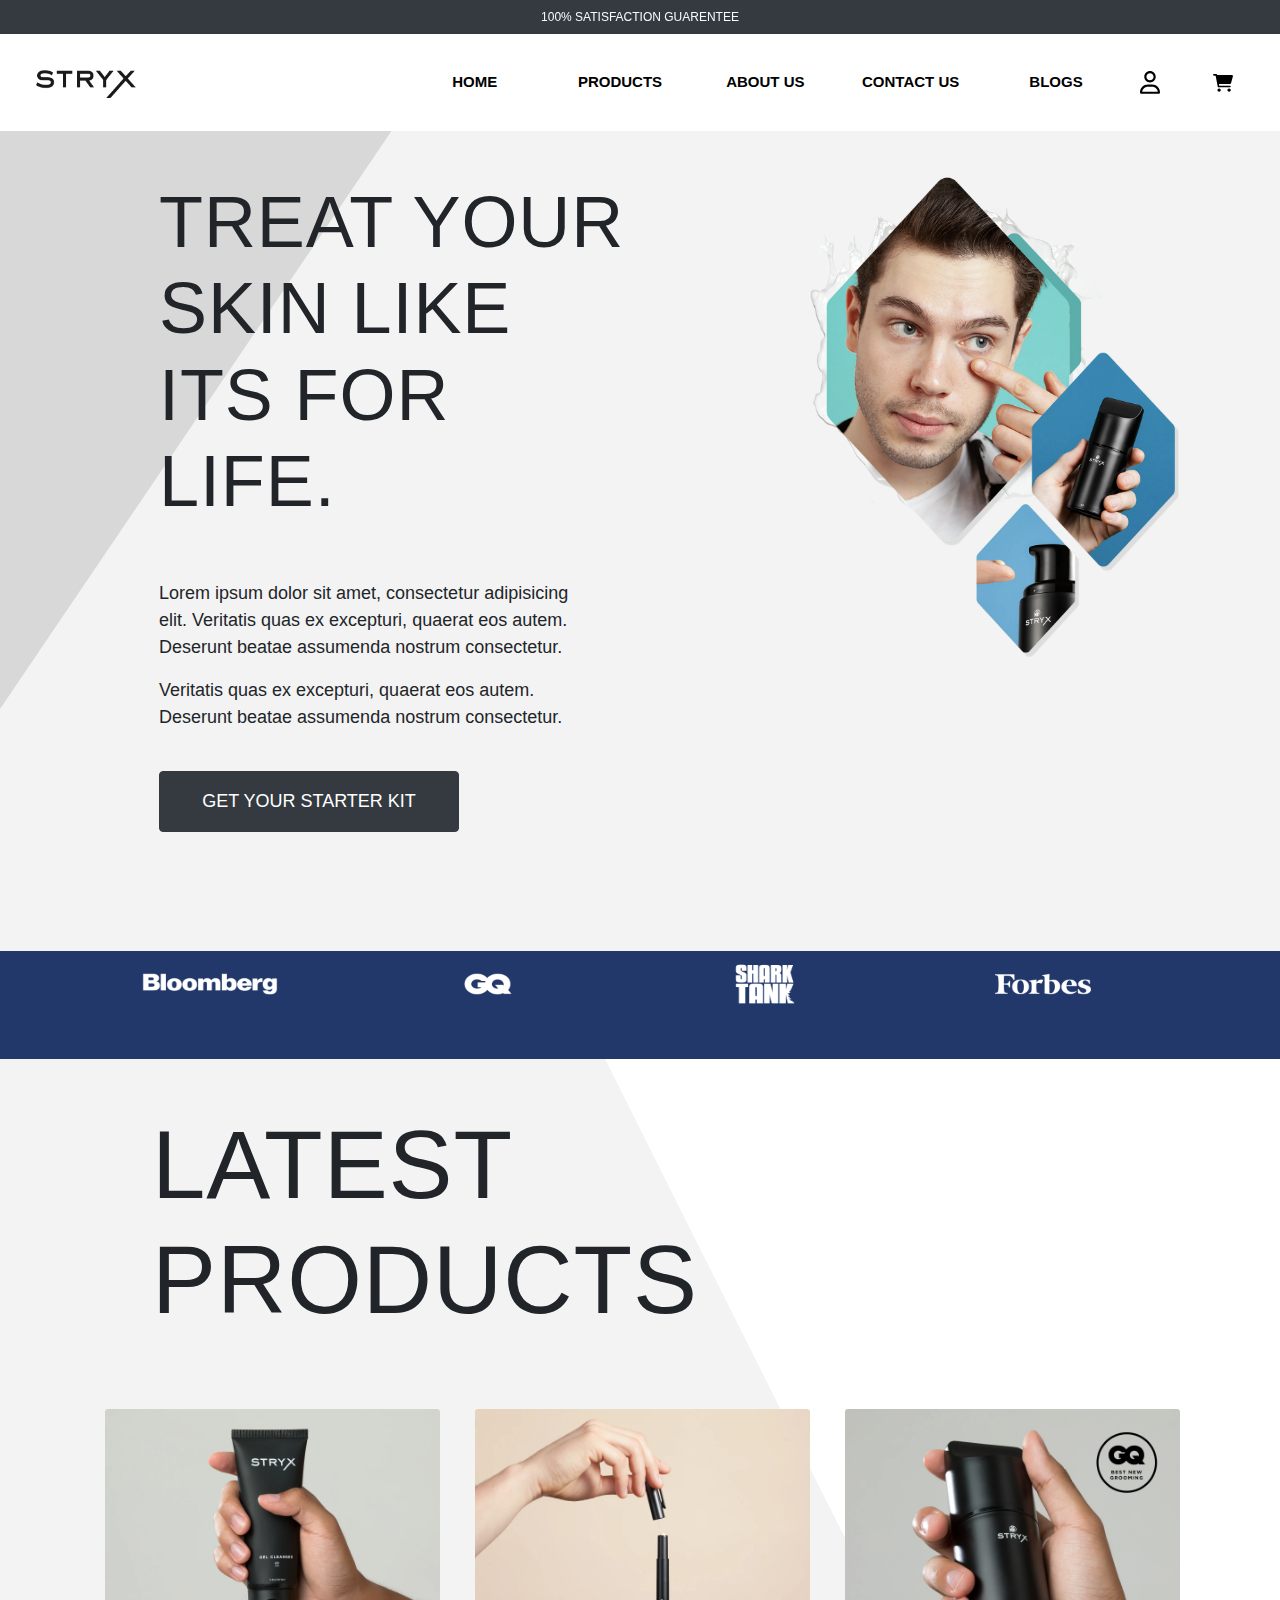
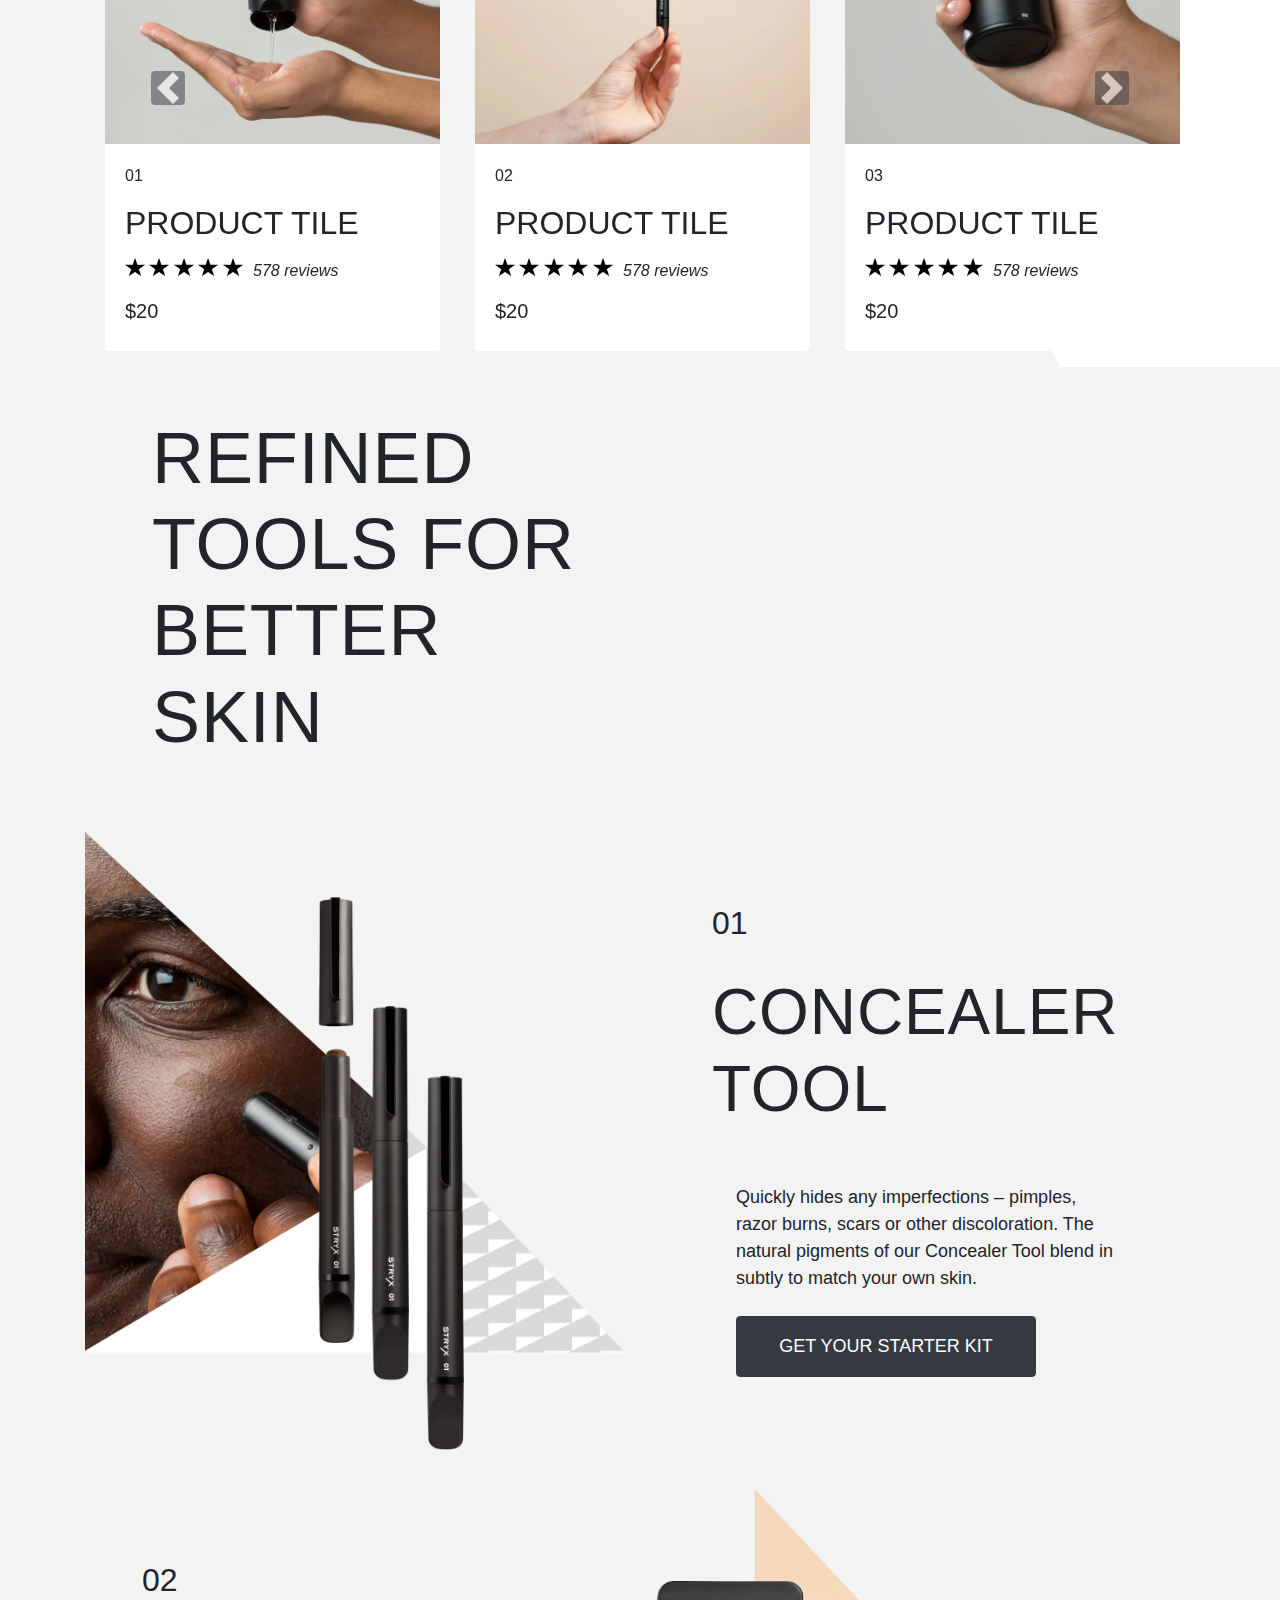
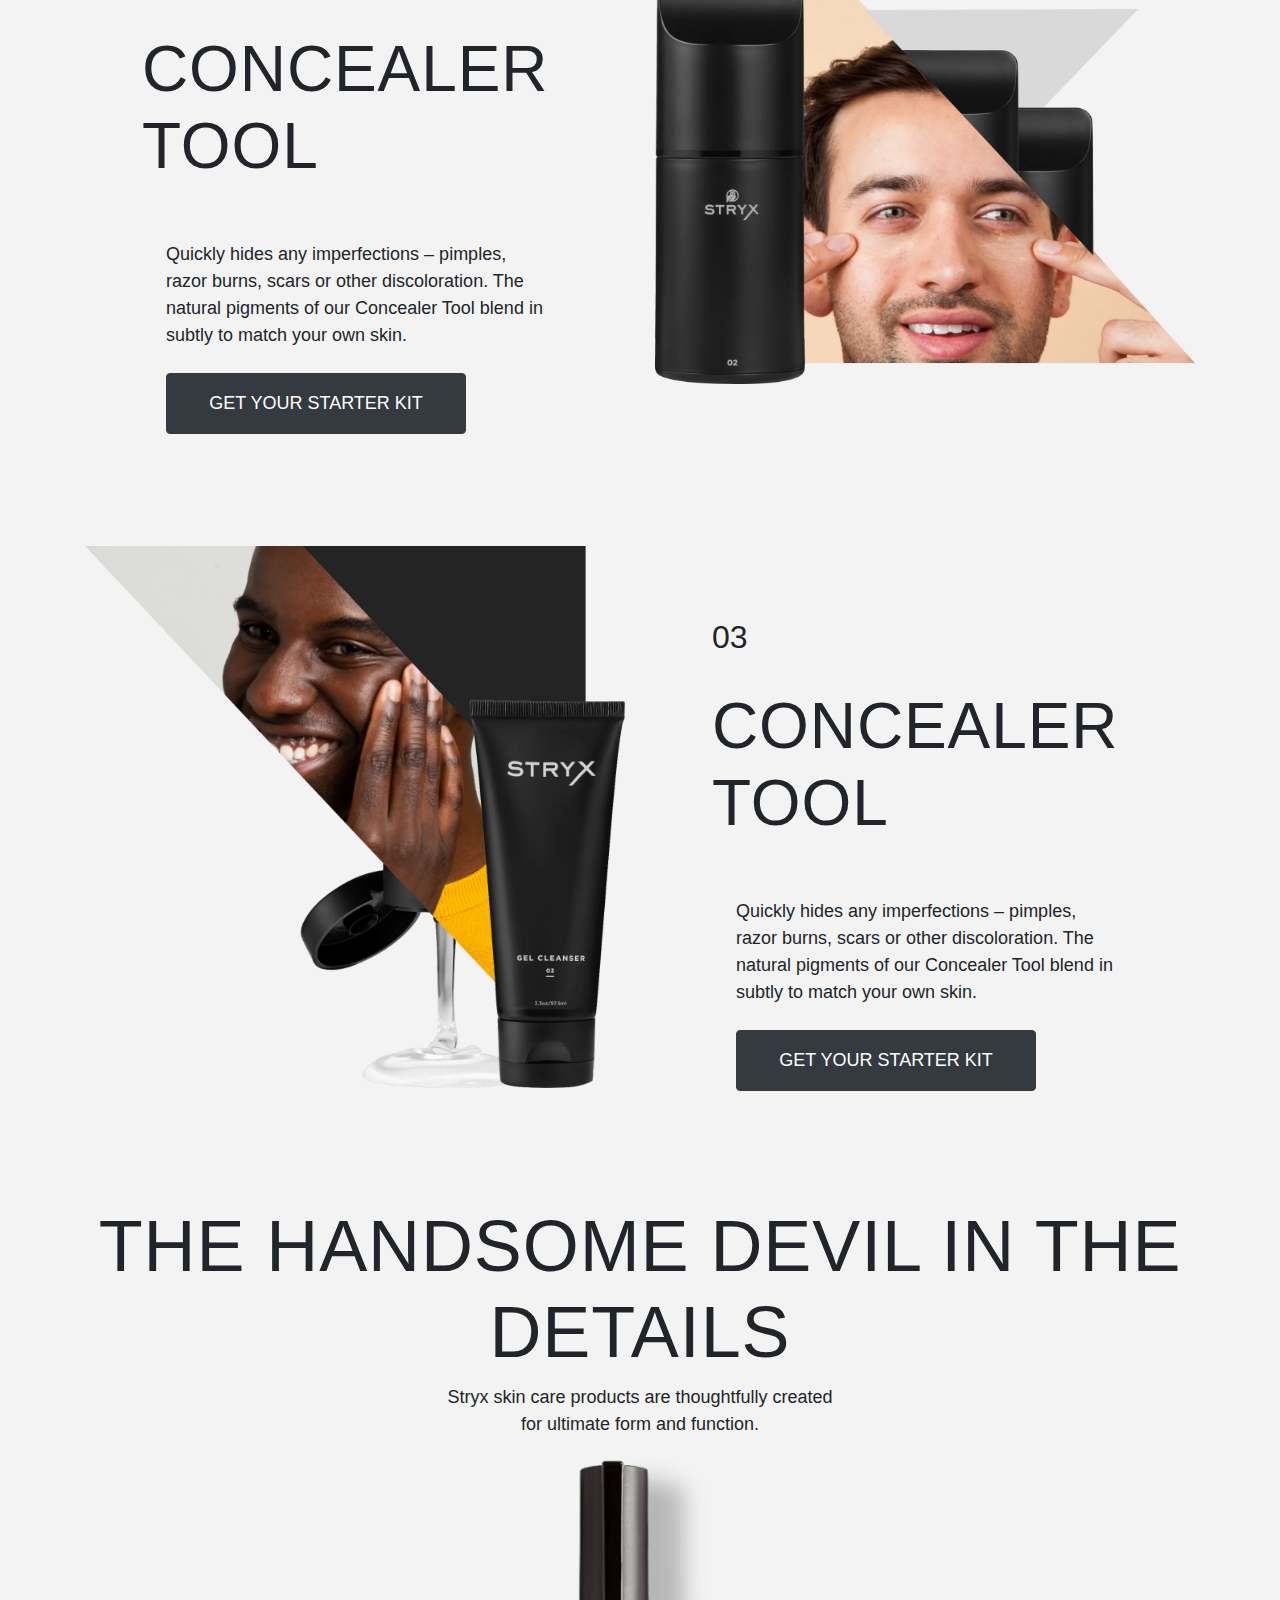
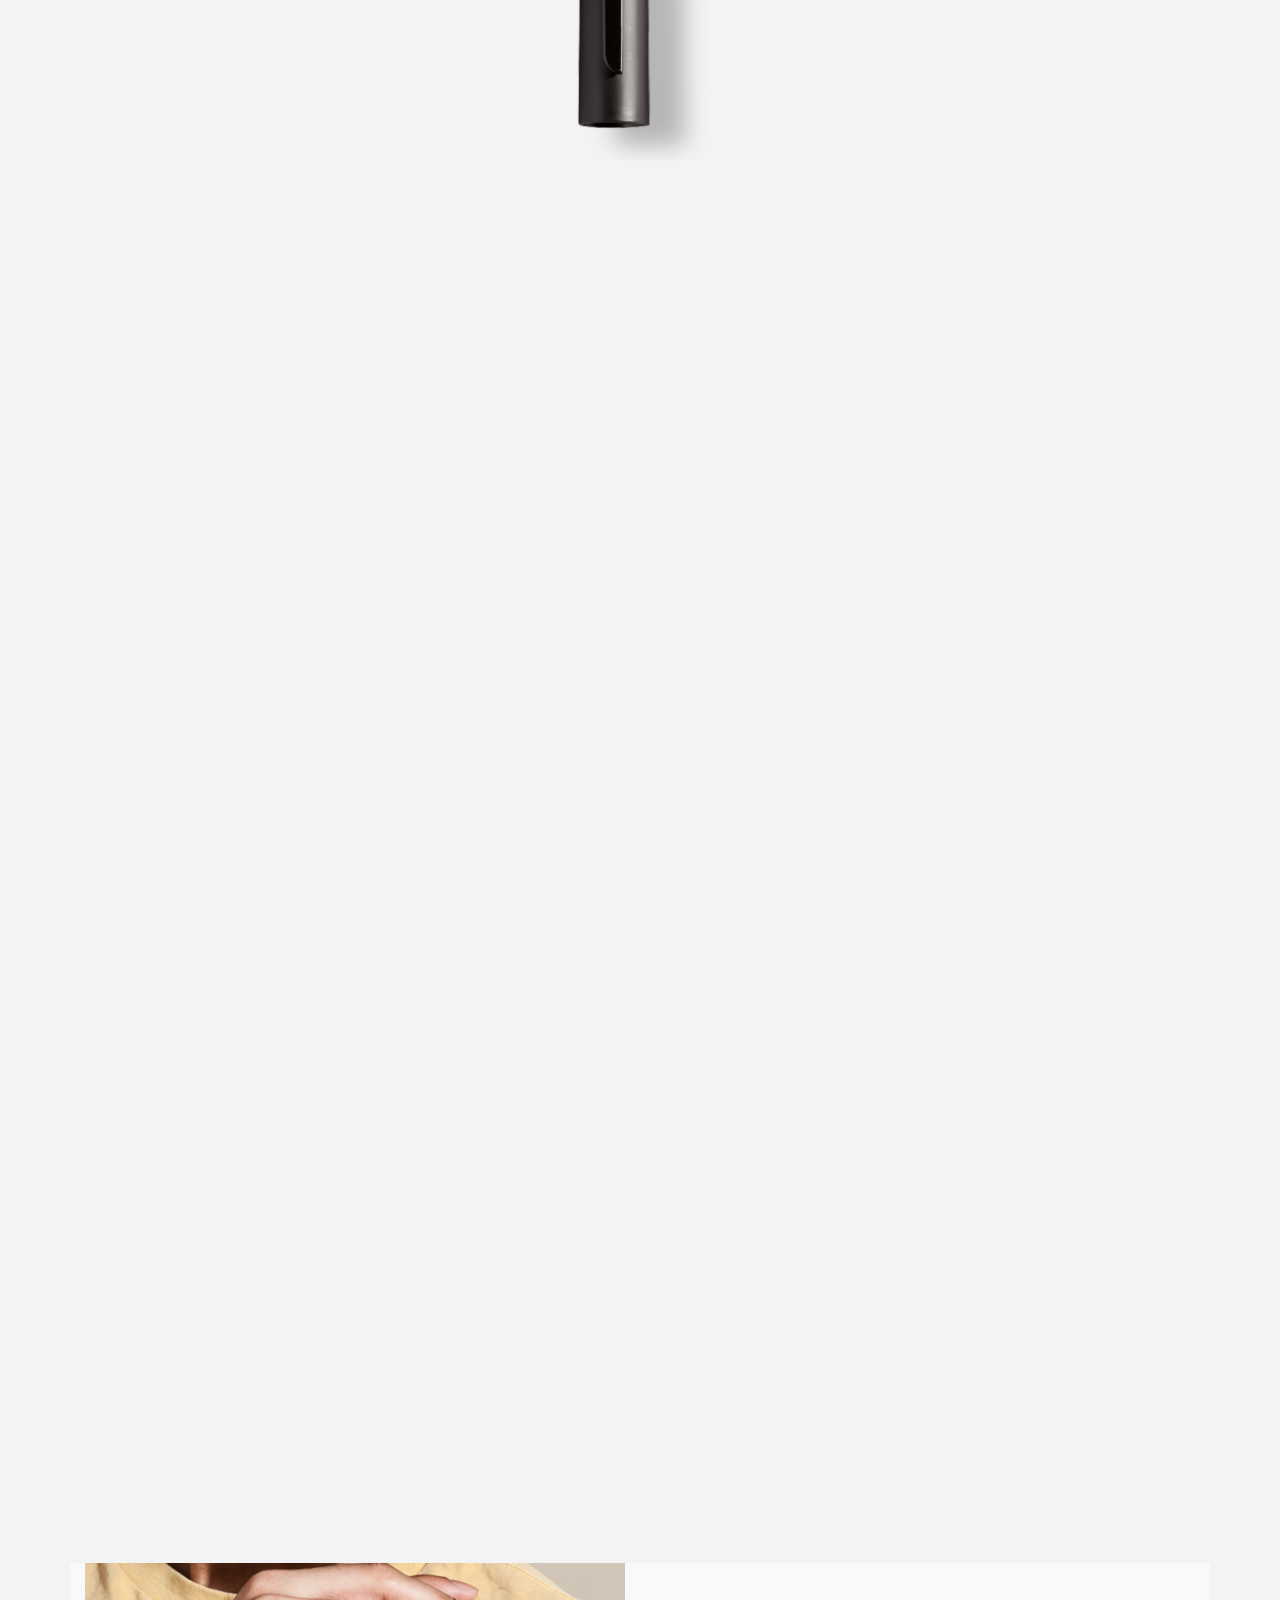
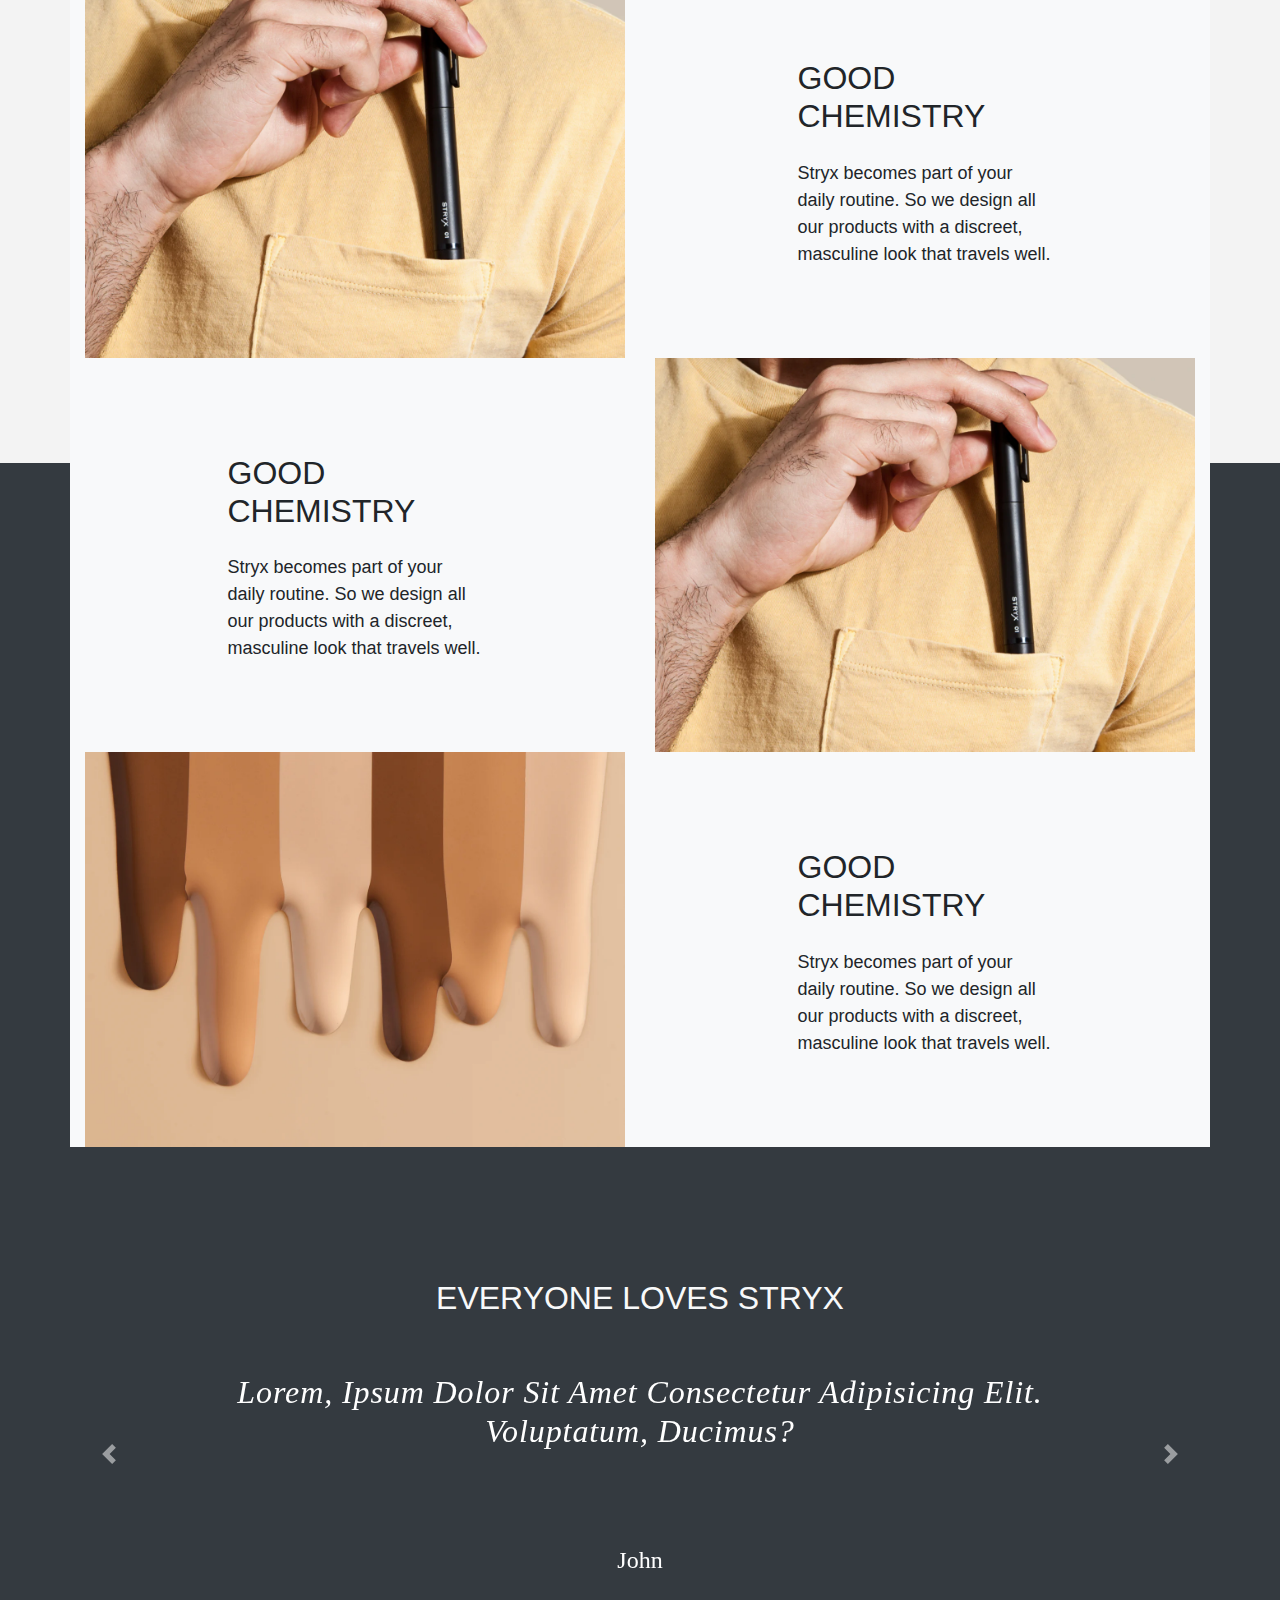
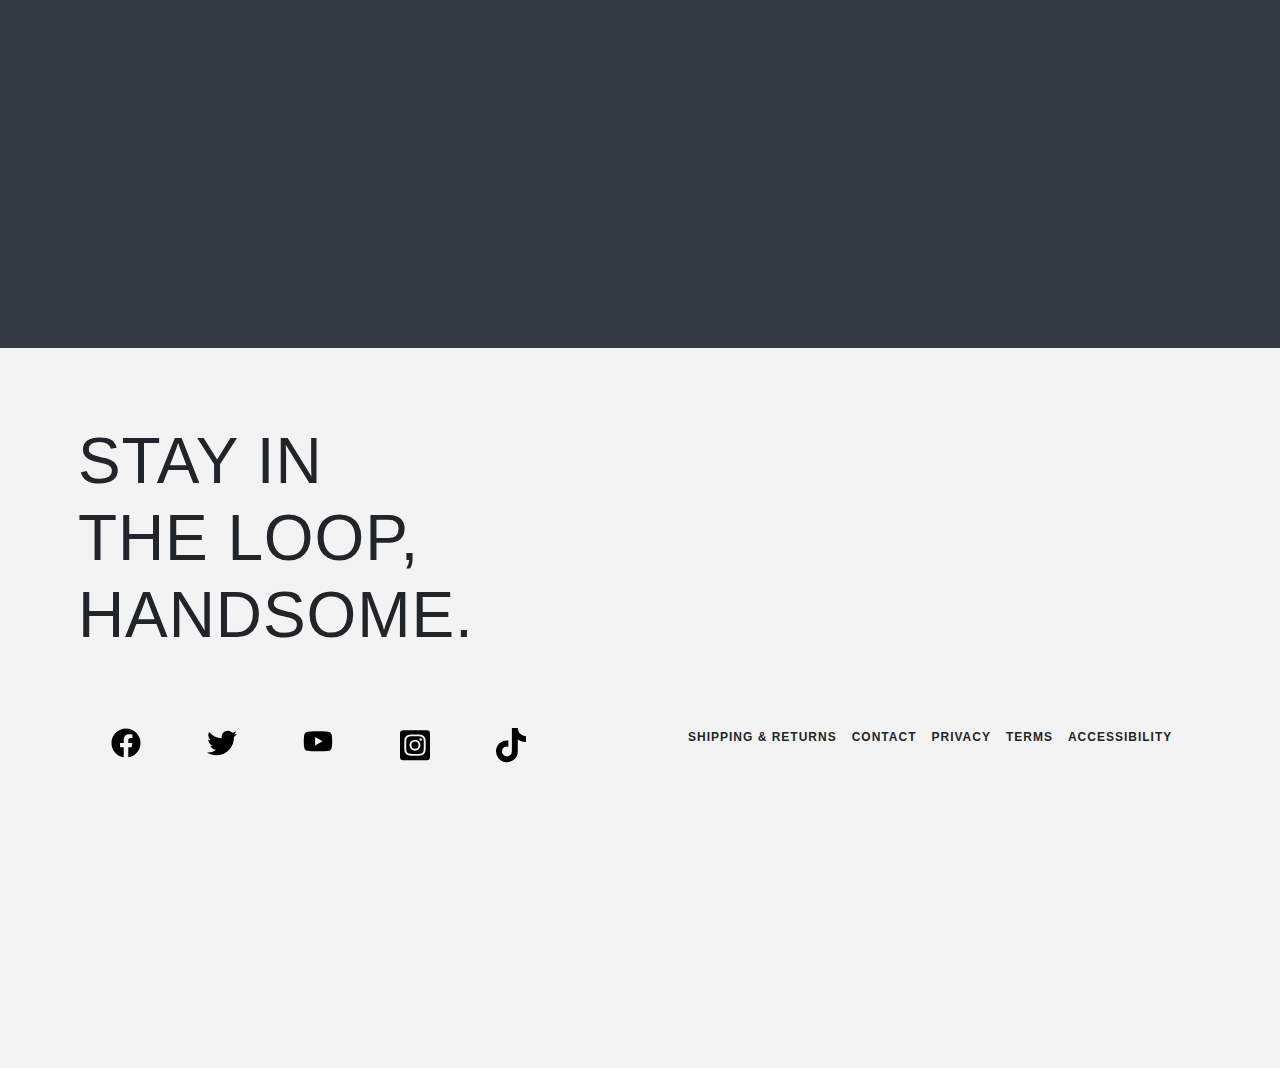
<file: index.html>
<!DOCTYPE html>
<html lang="en">

<head>
    <meta charset="UTF-8">
    <meta name="viewport" content="width=device-width, initial-scale=1.0">
    <meta http-equiv="X-UA-Compatible" content="ie=edge">
    <meta name="Description" content="Enter your description here" />
    <link rel="stylesheet" href="https://cdnjs.cloudflare.com/ajax/libs/twitter-bootstrap/4.6.0/css/bootstrap.min.css">
    <link rel="stylesheet" href="https://cdnjs.cloudflare.com/ajax/libs/font-awesome/5.15.4/css/all.min.css">
    <link rel="stylesheet" href="css/style.css">
    <link href="http://fonts.cdnfonts.com/css/gotham-ultra" rel="stylesheet">
    <link href="https://unpkg.com/aos@2.3.1/dist/aos.css" rel="stylesheet">

    <title>Stryx | Home </title>
    <style>


    </style>
</head>

<body>
    <!-- Head slider start -->
    <div id="slider" class="container-fluid text-center bg-dark text-light text-uppercase pt-2 pb-2">
        <div id="carouselExampleSlidesOnly" class="carousel slide" data-ride="carousel">
            <div class="carousel-inner">
                <div class="carousel-item active">
                    <p> 100% satisfaction guarentee</p>
                </div>
                <div class="carousel-item">
                    <p>Free Shipping on Oder upto 25$ </p>
                </div>
                <div class="carousel-item">
                    <p> Subscribe and save 100%</p>
                </div>
            </div>
        </div>
    </div>
    <!-- Head slider end -->

    <!-- nav bar start-->
    <div class="container-fluid" id="nav">
        <div class="row">
            <div class="col">
                <nav class="navbar navbar-expand-lg navbar-light">
                    <a class="navbar-brand" href="#"><img src="img/logo.png" style="width:100px" alt=""></a>
                    <button class="navbar-toggler" type="button" data-toggle="collapse" data-target="#navbarNav"
                        aria-controls="navbarNav" aria-expanded="false" aria-label="Toggle navigation">
                        <span class="navbar-toggler-icon"></span>
                    </button>
                    <div class="collapse navbar-collapse" id="navbarNav">
                        <ul class="navbar-nav text-center text-uppercase">
                            <li class="nav-item">
                                <a class="nav-link" href="index.html">Home <span class="sr-only">(current)</span></a>
                            </li>
                            <li class="nav-item">
                                <a class="nav-link" href="products.html">Products</a>
                            </li>
                            <li class="nav-item">
                                <a class="nav-link" href="aboutus.html">About US</a>
                            </li>
                            <li class="nav-item">
                                <a class="nav-link" href="contactus.html">Contact US</a>
                            </li>
                            <li class="nav-item">
                                <a class="nav-link" href="blogs.html">blogs</a>
                            </li>
                            <li class="nav-item row" id="nav-emoji">
                                <a class="nav-link col" href="#"><svg xmlns="http://www.w3.org/2000/svg"
                                        viewBox="0 0 448 512">
                                        <!--! Font Awesome Pro 6.2.0 by @fontawesome - https://fontawesome.com License - https://fontawesome.com/license (Commercial License) Copyright 2022 Fonticons, Inc. -->
                                        <path
                                            d="M272 304h-96C78.8 304 0 382.8 0 480c0 17.67 14.33 32 32 32h384c17.67 0 32-14.33 32-32C448 382.8 369.2 304 272 304zM48.99 464C56.89 400.9 110.8 352 176 352h96c65.16 0 119.1 48.95 127 112H48.99zM224 256c70.69 0 128-57.31 128-128c0-70.69-57.31-128-128-128S96 57.31 96 128C96 198.7 153.3 256 224 256zM224 48c44.11 0 80 35.89 80 80c0 44.11-35.89 80-80 80S144 172.1 144 128C144 83.89 179.9 48 224 48z" />
                                    </svg></a>
                                <a href="#" class="nav-link col"> <svg xmlns="http://www.w3.org/2000/svg"
                                        viewBox="0 0 576 512">
                                        <!--! Font Awesome Pro 6.2.0 by @fontawesome - https://fontawesome.com License - https://fontawesome.com/license (Commercial License) Copyright 2022 Fonticons, Inc. -->
                                        <path
                                            d="M24 0C10.7 0 0 10.7 0 24S10.7 48 24 48H76.1l60.3 316.5c2.2 11.3 12.1 19.5 23.6 19.5H488c13.3 0 24-10.7 24-24s-10.7-24-24-24H179.9l-9.1-48h317c14.3 0 26.9-9.5 30.8-23.3l54-192C578.3 52.3 563 32 541.8 32H122l-2.4-12.5C117.4 8.2 107.5 0 96 0H24zM176 512c26.5 0 48-21.5 48-48s-21.5-48-48-48s-48 21.5-48 48s21.5 48 48 48zm336-48c0-26.5-21.5-48-48-48s-48 21.5-48 48s21.5 48 48 48s48-21.5 48-48z" />
                                    </svg></a>
                            </li>

                        </ul>
                    </div>
                </nav>
            </div>
        </div>
    </div>
    <!-- nav bar end-->

    <!-- main area start -->
    <!-- first section start -->
    <div class="container-fluid height-1 bg-light-gray">
        <div class="col-4 footershape bg-dark-gray"></div>
        <div class="row pl-5 ml-5 mb-5">
            <div class="col-6 pt-5 pl-5  mb-5 pb-3">
                <h1 class="font72">treat your <br> skin like <br> its for <br> life.
                </h1>
                <div class="row">
                    <div class="col-10 mt-5">
                        <p class="font18">Lorem ipsum dolor sit amet, consectetur adipisicing elit. Veritatis quas ex
                            excepturi, quaerat eos autem. Deserunt beatae assumenda nostrum consectetur.</p>
                        <p class="font18"> Veritatis quas ex excepturi, quaerat eos autem. Deserunt beatae assumenda
                            nostrum consectetur.</p>
                        <button class="btn btn-dark text-uppercase font18 p-3 mt-4 mb-4" style="width:300px">Get your
                            starter Kit</button>
                    </div>

                </div>
            </div>
            <div class="col-6">
                <img src="img/homepg1.png" style=" width:100%" alt="">
            </div>
        </div>
    </div>
    <!-- first section end -->


    <!-- second section start -->
    <div class="container-fluid" style=" margin-top: -5rem; background-color: #22386a; height:12vh;">
        <div class="row">
            <div class="col">
                <div class="container">
                    <div id="carouselExampleSlidesOnly" class="carousel slide" data-ride="carousel">
                        <div class="carousel-inner">
                            <div class="carousel-item active pt-2">
                                <div class="main d-flex" alt="first slide">
                                    <div id="logo" class="d-flex" style="width:25%; height:100px ;padding: 0px 25px; ">
                                        <img class="d-block" src="img/logo1.png">
                                    </div>
                                    <div id="logo" class="d-flex" style="width:25%; height:100px ;padding: 0px 25px; ">
                                        <img class="d-block" src="img/logo2.webp">
                                    </div>
                                    <div id="logo" class="d-flex" style="width:25%; height:100px ;padding: 0px 25px; ">
                                        <img class="d-block" src="img/logo3.png">
                                    </div>
                                    <div id="logo" class="d-flex" style="width:25%; height:100px ;padding: 0px 25px; ">
                                        <img class="d-block" src="img/logo4.png">
                                    </div>
                                </div>
                            </div>
                            <div class="carousel-item pt-2">
                                <div class="main d-flex" alt="first slide">
                                    <div id="logo" class="d-flex" style="width:25%; height:100px ;padding: 0px 25px; ">
                                        <img class="d-block" src="img/logo1.png">
                                    </div>
                                    <div id="logo" class="d-flex" style="width:25%; height:100px ;padding: 0px 25px; ">
                                        <img class="d-block" src="img/logo2.webp">
                                    </div>
                                    <div id="logo" class="d-flex" style="width:25%; height:100px ;padding: 0px 25px; ">
                                        <img class="d-block" src="img/logo3.png">
                                    </div>
                                    <div id="logo" class="d-flex" style="width:25%; height:100px ;padding: 0px 25px; ">
                                        <img class="d-block" src="img/logo4.png">
                                    </div>
                                </div>
                            </div>
                            <div class="carousel-item pt-2">
                                <div class="main d-flex" alt="first slide">
                                    <div id="logo" class="d-flex" style="width:25%; height:100px ;padding: 0px 25px; ">
                                        <img class="d-block" src="img/logo1.png">
                                    </div>
                                    <div id="logo" class="d-flex" style="width:25%; height:100px ;padding: 0px 25px; ">
                                        <img class="d-block" src="img/logo2.webp">
                                    </div>
                                    <div id="logo" class="d-flex" style="width:25%; height:100px ;padding: 0px 25px; ">
                                        <img class="d-block" src="img/logo3.png">
                                    </div>
                                    <div id="logo" class="d-flex" style="width:25%; height:100px ;padding: 0px 25px; ">
                                        <img class="d-block" src="img/logo4.png">
                                    </div>
                                </div>
                            </div>
                        </div>
                    </div>
                </div>
            </div>
        </div>
    </div>
    <!-- second section end -->


    <!-- third section start -->

    <div class="container-fluid" style="height:Auto;">
        <div class="col-12 shape bg-light-gray"></div>
        <div class="row">
            <div class="col-6 pt-5 pl-5 ml-2 mb-5 pb-3">
                <h1 class="font96 ml-5 pl-5">Latest Products
                </h1>

            </div>
        </div>
        <div class="col-12 shape bg-light-gray"></div>
        <div class="row">
            <div class="col-12">
                <div class="container">
                    <div id="carouselExampleControls" class="carousel slide" data-ride="carousel">
                        <div class="carousel-inner">
                            <div class="carousel-item active">
                                <div class="main d-flex" alt="first slide">
                                    <div class="col-md-4 col-12 mb-3">
                                        <div class="card">
                                            <div class="overflow">
                                                <img class="card-img-top" style="width: 100%;" src="img/card3.png"
                                                    alt="Card image cap">
                                            </div>
                                            <div class="card-body">
                                                <p class="card-text">01</p>
                                                <h2 class="text-uppercase">Product tile</h2><br>
                                                <p><span> <img class="star" src="img/star.png" alt="">
                                                        <img class="star" src="img/star.png" alt="">
                                                        <img class="star" src="img/star.png" alt="">
                                                        <img class="star" src="img/star.png" alt="">
                                                        <img class="star" src="img/star.png" alt=""></span> <i
                                                        class="review">578 reviews</i></p>
                                                <h5>$20</h5>
                                            </div>
                                        </div>
                                    </div>
                                    <div class="col-md-4 col-12mb-3">
                                        <div class=" card">
                                            <div class="overflow">
                                                <img class="card-img-top" style="width: 100%;" src="img/card1.png"
                                                    alt="Card image cap">
                                            </div>
                                            <div class="card-body">
                                                <p class="card-text">02</p>
                                                <h2 class="text-uppercase">Product tile</h2><br>
                                                <p><span> <img class="star" src="img/star.png" alt="">
                                                        <img class="star" src="img/star.png" alt="">
                                                        <img class="star" src="img/star.png" alt="">
                                                        <img class="star" src="img/star.png" alt="">
                                                        <img class="star" src="img/star.png" alt=""></span> <i
                                                        class="review">578 reviews</i></p>
                                                <h5>$20</h5>
                                            </div>
                                        </div>
                                    </div>
                                    <div class="col-md-4 col-12 mb-3">
                                        <div class=" card">
                                            <div class="overflow">
                                                <img class="card-img-top" style="width: 100%;" src="img/card2.png"
                                                    alt="Card image cap">
                                            </div>
                                            <div class="card-body">
                                                <p class="card-text">03</p>
                                                <h2 class="text-uppercase">Product tile</h2><br>
                                                <p><span> <img class="star" src="img/star.png" alt="">
                                                        <img class="star" src="img/star.png" alt="">
                                                        <img class="star" src="img/star.png" alt="">
                                                        <img class="star" src="img/star.png" alt="">
                                                        <img class="star" src="img/star.png" alt=""></span> <i
                                                        class="review">578 reviews</i></p>
                                                <h5>$20</h5>
                                            </div>
                                        </div>
                                    </div>
                                </div>
                            </div>
                            <div class="carousel-item">
                                <div class="main d-flex" alt="second slide">
                                    <div class="col-md-4 col-12 mb-3">
                                        <div class="card">
                                            <div class="overflow">
                                                <img class="card-img-top" style="width: 100%;" src="img/card3.png"
                                                    alt="Card image cap">
                                            </div>
                                            <div class="card-body">
                                                <p class="card-text">01</p>
                                                <h2 class="text-uppercase">Product tile</h2><br>
                                                <p><span> <img class="star" src="img/star.png" alt="">
                                                        <img class="star" src="img/star.png" alt="">
                                                        <img class="star" src="img/star.png" alt="">
                                                        <img class="star" src="img/star.png" alt="">
                                                        <img class="star" src="img/star.png" alt=""></span> <i
                                                        class="review">578 reviews</i></p>
                                                <h5>$20</h5>
                                            </div>
                                        </div>
                                    </div>
                                    <div class="col-md-4 col-12mb-3">
                                        <div class=" card">
                                            <div class="overflow">
                                                <img class="card-img-top" style="width: 100%;" src="img/card1.png"
                                                    alt="Card image cap">
                                            </div>
                                            <div class="card-body">
                                                <p class="card-text">02</p>
                                                <h2 class="text-uppercase">Product tile</h2><br>
                                                <p><span> <img class="star" src="img/star.png" alt="">
                                                        <img class="star" src="img/star.png" alt="">
                                                        <img class="star" src="img/star.png" alt="">
                                                        <img class="star" src="img/star.png" alt="">
                                                        <img class="star" src="img/star.png" alt=""></span> <i
                                                        class="review">578 reviews</i></p>
                                                <h5>$20</h5>
                                            </div>
                                        </div>
                                    </div>
                                    <div class="col-md-4 col-12 mb-3">
                                        <div class=" card">
                                            <div class="overflow">
                                                <img class="card-img-top" style="width: 100%;" src="img/card2.png"
                                                    alt="Card image cap">
                                            </div>
                                            <div class="card-body">
                                                <p class="card-text">03</p>
                                                <h2 class="text-uppercase">Product tile</h2><br>
                                                <p><span> <img class="star" src="img/star.png" alt="">
                                                        <img class="star" src="img/star.png" alt="">
                                                        <img class="star" src="img/star.png" alt="">
                                                        <img class="star" src="img/star.png" alt="">
                                                        <img class="star" src="img/star.png" alt=""></span> <i
                                                        class="review">578 reviews</i></p>
                                                <h5>$20</h5>
                                            </div>
                                        </div>
                                    </div>
                                </div>
                            </div>
                            <div class="carousel-item">
                                <div class="main d-flex" alt="third slide">
                                    <div class="col-md-4 col-12 mb-3">
                                        <div class="card">
                                            <div class="overflow">
                                                <img class="card-img-top" style="width: 100%;" src="img/card3.png"
                                                    alt="Card image cap">
                                            </div>
                                            <div class="card-body">
                                                <p class="card-text">01</p>
                                                <h2 class="text-uppercase">Product tile</h2><br>
                                                <p><span> <img class="star" src="img/star.png" alt="">
                                                        <img class="star" src="img/star.png" alt="">
                                                        <img class="star" src="img/star.png" alt="">
                                                        <img class="star" src="img/star.png" alt="">
                                                        <img class="star" src="img/star.png" alt=""></span> <i
                                                        class="review">578 reviews</i></p>
                                                <h5>$20</h5>
                                            </div>
                                        </div>
                                    </div>
                                    <div class="col-md-4 col-12mb-3">
                                        <div class=" card">
                                            <div class="overflow">
                                                <img class="card-img-top" style="width: 100%;" src="img/card1.png"
                                                    alt="Card image cap">
                                            </div>
                                            <div class="card-body">
                                                <p class="card-text">02</p>
                                                <h2 class="text-uppercase">Product tile</h2><br>
                                                <p><span> <img class="star" src="img/star.png" alt="">
                                                        <img class="star" src="img/star.png" alt="">
                                                        <img class="star" src="img/star.png" alt="">
                                                        <img class="star" src="img/star.png" alt="">
                                                        <img class="star" src="img/star.png" alt=""></span> <i
                                                        class="review">578 reviews</i></p>
                                                <h5>$20</h5>
                                            </div>
                                        </div>
                                    </div>
                                    <div class="col-md-4 col-12 mb-3">
                                        <div class=" card">
                                            <div class="overflow">
                                                <img class="card-img-top" style="width: 100%;" src="img/card2.png"
                                                    alt="Card image cap">
                                            </div>
                                            <div class="card-body">
                                                <p class="card-text">03</p>
                                                <h2 class="text-uppercase">Product tile</h2><br>
                                                <p><span> <img class="star" src="img/star.png" alt="">
                                                        <img class="star" src="img/star.png" alt="">
                                                        <img class="star" src="img/star.png" alt="">
                                                        <img class="star" src="img/star.png" alt="">
                                                        <img class="star" src="img/star.png" alt=""></span> <i
                                                        class="review">578 reviews</i></p>
                                                <h5>$20</h5>
                                            </div>
                                        </div>
                                    </div>
                                </div>
                            </div>
                        </div>
                        <a class="carousel-control-prev " href="#carouselExampleControls" role="button"
                            data-slide="prev">
                            <span class="carousel-control-prev-icon bg-dark btn p-3" aria-hidden="true"></span>
                            <span class="sr-only bg-dark ">Previous</span>
                        </a>
                        <a class="carousel-control-next" href="#carouselExampleControls" role="button"
                            data-slide="next">
                            <span class="carousel-control-next-icon bg-dark btn p-3" aria-hidden="true"></span>
                            <span class="sr-only">Next</span>
                        </a>
                    </div>
                </div>

            </div>
        </div>
    </div>

    <!-- third section end -->


    <!-- forth section start -->

    <div class="container-fluid bg-light-gray" style="height:Auto;">

        <div class="row">
            <div class="col-6 pt-5 pl-5 ml-2 mb-5 pb-3">
                <h1 class="font72 ml-5 pl-5">REFINED
                    TOOLS FOR
                    BETTER <br> SKIN
                </h1>

            </div>
        </div>
        <div class="row">
            <div class="col-12">
                <div class="container">
                    <div class="row">
                        <div class="col-md-6 col-12">
                            <img src="img/homepg2.png" style=" width:100%" alt="">
                        </div>
                        <div class="col-md-6 col-12 p-5">

                            <h2 class="pt-4 pl-4"> 01 </h2>
                            <h1 class="pt-4 pl-4">CONCEALER TOOL</h1>
                            <p class="font18 p-5">Quickly hides any imperfections – pimples, razor burns, scars or other
                                discoloration. The natural pigments of our Concealer Tool blend in subtly to match your
                                own skin.
                                <span> <button class="btn btn-dark text-uppercase font18 p-3 mt-4 "
                                        style="width:300px">Get your starter Kit</button></span>
                            </p>

                        </div>
                    </div>

                </div>

            </div>
        </div>

        <div class="row">
            <div class="col-12">
                <div class="container">
                    <div class="row">
                        <div class="col-md-6 col-12 p-5">

                            <h2 class="pt-4 pl-4"> 02 </h2>
                            <h1 class="pt-4 pl-4">CONCEALER TOOL</h1>
                            <p class="font18 p-5">Quickly hides any imperfections – pimples, razor burns, scars or other
                                discoloration. The natural pigments of our Concealer Tool blend in subtly to match your
                                own skin.
                                <span> <button class="btn btn-dark text-uppercase font18 p-3 mt-4 "
                                        style="width:300px">Get your starter Kit</button></span>
                            </p>

                        </div>
                        <div class="col-md-6 col-12">
                            <img src="img/homepg3.png" style=" width:100%" alt="">
                        </div>

                    </div>

                </div>

            </div>
        </div>


        <div class="row">
            <div class="col-12">
                <div class="container">
                    <div class="row">
                        <div class="col-md-6 col-12">
                            <img src="img/homepg4.png" style=" width:100%" alt="">
                        </div>
                        <div class="col-md-6 col-12 p-5">

                            <h2 class="pt-4 pl-4"> 03 </h2>
                            <h1 class="pt-4 pl-4">CONCEALER TOOL</h1>
                            <p class="font18 p-5">Quickly hides any imperfections – pimples, razor burns, scars or other
                                discoloration. The natural pigments of our Concealer Tool blend in subtly to match your
                                own skin.
                                <span> <button class="btn btn-dark text-uppercase font18 p-3 mt-4 "
                                        style="width:300px">Get your starter Kit</button></span>
                            </p>

                        </div>
                    </div>

                </div>

            </div>
        </div>
    </div>

    <!-- forth section end -->
    <!-- fifth section start -->
    <div class="container-fluid bg-light-gray text-center" style="height:200vh;">
        <div class="row">
            <div class="col-12">
                <div class="container">
                    <h1 class="text-center font72">
                        THE HANDSOME DEVIL IN THE DETAILS</h1>
                    <p class="container text-center font18">Stryx skin care products are thoughtfully created <br> for
                        ultimate form and function.
                    </p>
                </div>
            </div>
        </div>
        <img src="img/2.png" alt="" style="height:1000px ;" id="pen">
        <img src="img/second.png" data-aos="fade-up" data-aos-duration="5000" alt="" class="penGet"
            style="height:1000px;" id="pen2">
        <div class="row">
            <div class="col-md-6">
            </div>
            <div class="col-md-6 text-left" data-aos="fade-up" data-aos-duration="3000">
                <div class="container p-5">
                    <div class="row">
                        <div class="col-8">
                            <h2>STRONG, SILENT <br>
                            </h2>
                            <p class="font18 pt-3">Stryx becomes part of your daily routine. So we design all our
                                products with a discreet, masculine look that travels well.</p>
                        </div>
                    </div>
                </div>
            </div>
        </div>
        <div class="row">
            <div class="col-md-6">
            </div>
            <div class="col-md-6 text-left" data-aos="fade-up" data-aos-duration="3000">
                <div class="container p-5">
                    <div class="row">
                        <div class="col-8">
                            <h2>GOOD CHEMISTRY<br>
                            </h2>
                            <p class="font18 pt-3">Stryx becomes part of your daily routine. So we design all our
                                products with a discreet, masculine look that travels well.</p>
                        </div>
                    </div>
                </div>
            </div>
        </div>


    </div>
    <!-- fifth section end -->

    <!-- sixth section start -->

    <div class="container-fluid bg-light-gray" style="padding-top:10rem ; ">
        <div class="row">
            <div class="col">
                <div class="container bg-light" style="z-index: 100;">
                    <div class="row">
                        <div class="col-md-6">
                            <img src="img/homepg5.png" class="w-100" alt="" srcset="">
                        </div>
                        <div class="col-md-6 pt-5 bg-light">
                            <div class="row mt-5 ">
                                <div class="col-3"></div>
                                <div class="col-6">
                                    <h2>GOOD CHEMISTRY<br>
                                    </h2>
                                    <p class="font18 pt-3">Stryx becomes part of your daily routine. So we design all
                                        our products with a discreet, masculine look that travels well.</p>
                                </div>

                            </div>
                            <div class="col-3"></div>
                        </div>
                    </div>
                </div>
                <div class="container bg-light" style="z-index: 100;">
                    <div class="row">

                        <div class="col-md-6 pt-5 bg-light">
                            <div class="row mt-5 ">
                                <div class="col-3"></div>
                                <div class="col-6">
                                    <h2>GOOD CHEMISTRY<br>
                                    </h2>
                                    <p class="font18 pt-3">Stryx becomes part of your daily routine. So we design all
                                        our products with a discreet, masculine look that travels well.</p>
                                </div>

                            </div>
                            <div class="col-3"></div>
                        </div>
                        <div class="col-md-6">
                            <img src="img/homepg5.png" class="w-100" alt="" srcset="">
                        </div>
                    </div>
                </div>
                <div class="container bg-light" style="z-index: 100;">
                    <div class="row">
                        <div class="col-md-6">
                            <img src="img/homepg7.png" class="w-100" alt="" srcset="">
                        </div>
                        <div class="col-md-6 pt-5 bg-light">
                            <div class="row mt-5 ">
                                <div class="col-3"></div>
                                <div class="col-6">
                                    <h2>GOOD CHEMISTRY<br>
                                    </h2>
                                    <p class="font18 pt-3">Stryx becomes part of your daily routine. So we design all
                                        our products with a discreet, masculine look that travels well.</p>
                                </div>

                            </div>
                            <div class="col-3"></div>
                        </div>
                    </div>
                </div>
            </div>

        </div>
    </div>
    </div>
    <!-- sixth section end-->

    <!-- section seventh start--->
    <div class="container-fluid height-1 bg-dark" style="height: 165vh; margin-top:-76vh; z-index:-99 ;">

        <div class="row " style="padding-top:80vh ;">

            <div class="col pt-5">
                <h2 class="text-light text-uppercase text-center mt-5">
                    EVERYONE LOVES STRYX</h2>
                <div id="carouselExampleIndicators" class="carousel slide" data-ride="carousel">

                    <div class="carousel-inner">
                        <div class="carousel-item text-center  active pt-5">
                            <h1 style="padding: 0px 10rem;" class="font32 writting text-capitalize text-center"
                                alt="First slide"> <i>Lorem, ipsum dolor sit amet consectetur adipisicing elit.
                                    Voluptatum, ducimus?</i></h1>
                            <h5 class="font24 writting text-capitalize text-center mt-5 pt-5">John</h5>
                        </div>
                        <div class="carousel-item text-center  pt-5">
                            <h1 style="padding: 0px 10rem;" class="font32 writting text-capitalize text-center"
                                alt="Second slide"> <i>Lorem, ipsum dolor sit amet consectetur adipisicing elit.
                                    Voluptatum, ducimus?</i></h1>
                            <h5 class="font24 writting text-capitalize text-center mt-5 pt-5">John</h5>
                        </div>
                        <div class="carousel-item text-center  pt-5">
                            <h1 style="padding: 0px 10rem;" class="font32 writting text-capitalize text-center"
                                alt="First slide"> <i>Lorem, ipsum dolor sit amet consectetur adipisicing elit.
                                    Voluptatum, ducimus?</i></h1>
                            <h5 class="font24 writting text-capitalize text-center mt-5 pt-5">John</h5>
                        </div>
                    </div>
                    <a class="carousel-control-prev" href="#carouselExampleIndicators" role="button" data-slide="prev">
                        <span class="carousel-control-prev-icon" aria-hidden="true"></span>
                        <span class="sr-only">Previous</span>
                    </a>
                    <a class="carousel-control-next" href="#carouselExampleIndicators" role="button" data-slide="next">
                        <span class="carousel-control-next-icon" aria-hidden="true"></span>
                        <span class="sr-only">Next</span>
                    </a>
                </div>

            </div>
        </div>

    </div>
    <!-- section seventh  end--->
    <!-- main area end -->









    <!-- footer start-->
    <footer class="container-fluid">
        <div class="row ml-5">
            <div class="col-4">
                <h1>Stay in the loop, handsome.</h1>
            </div>

        </div>
        <div class="row">
            <div class="col pr-5 pl-5">
                <div class="row mr-5 ml-5" id="social-links">
                    <div class="col text-dark">
                        <svg xmlns="http://www.w3.org/2000/svg" viewBox="0 0 512 512">
                            <!--! Font Awesome Pro 6.2.0 by @fontawesome - https://fontawesome.com License - https://fontawesome.com/license (Commercial License) Copyright 2022 Fonticons, Inc. -->
                            <path
                                d="M504 256C504 119 393 8 256 8S8 119 8 256c0 123.78 90.69 226.38 209.25 245V327.69h-63V256h63v-54.64c0-62.15 37-96.48 93.67-96.48 27.14 0 55.52 4.84 55.52 4.84v61h-31.28c-30.8 0-40.41 19.12-40.41 38.73V256h68.78l-11 71.69h-57.78V501C413.31 482.38 504 379.78 504 256z" />
                        </svg>
                    </div>

                    <div class="col">
                        <svg xmlns="http://www.w3.org/2000/svg" viewBox="0 0 512 512">
                            <!--! Font Awesome Pro 6.2.0 by @fontawesome - https://fontawesome.com License - https://fontawesome.com/license (Commercial License) Copyright 2022 Fonticons, Inc. -->
                            <path
                                d="M459.37 151.716c.325 4.548.325 9.097.325 13.645 0 138.72-105.583 298.558-298.558 298.558-59.452 0-114.68-17.219-161.137-47.106 8.447.974 16.568 1.299 25.34 1.299 49.055 0 94.213-16.568 130.274-44.832-46.132-.975-84.792-31.188-98.112-72.772 6.498.974 12.995 1.624 19.818 1.624 9.421 0 18.843-1.3 27.614-3.573-48.081-9.747-84.143-51.98-84.143-102.985v-1.299c13.969 7.797 30.214 12.67 47.431 13.319-28.264-18.843-46.781-51.005-46.781-87.391 0-19.492 5.197-37.36 14.294-52.954 51.655 63.675 129.3 105.258 216.365 109.807-1.624-7.797-2.599-15.918-2.599-24.04 0-57.828 46.782-104.934 104.934-104.934 30.213 0 57.502 12.67 76.67 33.137 23.715-4.548 46.456-13.32 66.599-25.34-7.798 24.366-24.366 44.833-46.132 57.827 21.117-2.273 41.584-8.122 60.426-16.243-14.292 20.791-32.161 39.308-52.628 54.253z" />
                        </svg>
                    </div>
                    <div class="col">
                        <svg xmlns="http://www.w3.org/2000/svg" viewBox="0 0 576 512">
                            <!--! Font Awesome Pro 6.2.0 by @fontawesome - https://fontawesome.com License - https://fontawesome.com/license (Commercial License) Copyright 2022 Fonticons, Inc. -->
                            <path
                                d="M549.655 124.083c-6.281-23.65-24.787-42.276-48.284-48.597C458.781 64 288 64 288 64S117.22 64 74.629 75.486c-23.497 6.322-42.003 24.947-48.284 48.597-11.412 42.867-11.412 132.305-11.412 132.305s0 89.438 11.412 132.305c6.281 23.65 24.787 41.5 48.284 47.821C117.22 448 288 448 288 448s170.78 0 213.371-11.486c23.497-6.321 42.003-24.171 48.284-47.821 11.412-42.867 11.412-132.305 11.412-132.305s0-89.438-11.412-132.305zm-317.51 213.508V175.185l142.739 81.205-142.739 81.201z" />
                        </svg>
                    </div>
                    <div class="col">
                        <svg xmlns="http://www.w3.org/2000/svg" viewBox="0 0 448 512">
                            <!--! Font Awesome Pro 6.2.0 by @fontawesome - https://fontawesome.com License - https://fontawesome.com/license (Commercial License) Copyright 2022 Fonticons, Inc. -->
                            <path
                                d="M224,202.66A53.34,53.34,0,1,0,277.36,256,53.38,53.38,0,0,0,224,202.66Zm124.71-41a54,54,0,0,0-30.41-30.41c-21-8.29-71-6.43-94.3-6.43s-73.25-1.93-94.31,6.43a54,54,0,0,0-30.41,30.41c-8.28,21-6.43,71.05-6.43,94.33S91,329.26,99.32,350.33a54,54,0,0,0,30.41,30.41c21,8.29,71,6.43,94.31,6.43s73.24,1.93,94.3-6.43a54,54,0,0,0,30.41-30.41c8.35-21,6.43-71.05,6.43-94.33S357.1,182.74,348.75,161.67ZM224,338a82,82,0,1,1,82-82A81.9,81.9,0,0,1,224,338Zm85.38-148.3a19.14,19.14,0,1,1,19.13-19.14A19.1,19.1,0,0,1,309.42,189.74ZM400,32H48A48,48,0,0,0,0,80V432a48,48,0,0,0,48,48H400a48,48,0,0,0,48-48V80A48,48,0,0,0,400,32ZM382.88,322c-1.29,25.63-7.14,48.34-25.85,67s-41.4,24.63-67,25.85c-26.41,1.49-105.59,1.49-132,0-25.63-1.29-48.26-7.15-67-25.85s-24.63-41.42-25.85-67c-1.49-26.42-1.49-105.61,0-132,1.29-25.63,7.07-48.34,25.85-67s41.47-24.56,67-25.78c26.41-1.49,105.59-1.49,132,0,25.63,1.29,48.33,7.15,67,25.85s24.63,41.42,25.85,67.05C384.37,216.44,384.37,295.56,382.88,322Z" />
                        </svg>
                    </div>
                    <div class="col">
                        <svg xmlns="http://www.w3.org/2000/svg" viewBox="0 0 448 512">
                            <!--! Font Awesome Pro 6.2.0 by @fontawesome - https://fontawesome.com License - https://fontawesome.com/license (Commercial License) Copyright 2022 Fonticons, Inc. -->
                            <path
                                d="M448,209.91a210.06,210.06,0,0,1-122.77-39.25V349.38A162.55,162.55,0,1,1,185,188.31V278.2a74.62,74.62,0,1,0,52.23,71.18V0l88,0a121.18,121.18,0,0,0,1.86,22.17h0A122.18,122.18,0,0,0,381,102.39a121.43,121.43,0,0,0,67,20.14Z" />
                        </svg>
                    </div>
                </div>
            </div>
            <div class="col" id="useful-links">
                <div class="row text-uppercase">
                    <ul>
                        <li>Shipping & returns</li>
                        <li>contact</li>
                        <li>privacy</li>
                        <li>terms</li>
                        <li>ACCESSIBILITY</li>
                    </ul>
                </div>
            </div>
        </div>
    </footer>
    <!-- footer end -->



    <script src="https://unpkg.com/aos@2.3.1/dist/aos.js"></script>
    <script src="https://cdnjs.cloudflare.com/ajax/libs/jquery/3.5.1/jquery.slim.min.js"></script>
    <script src="https://cdnjs.cloudflare.com/ajax/libs/popper.js/1.16.1/umd/popper.min.js"></script>
    <script src="https://cdnjs.cloudflare.com/ajax/libs/twitter-bootstrap/4.6.0/js/bootstrap.min.js"></script>
    <script>
        window.onscroll = function () {
            console.log(window.scrollY)
            var penB = document.getElementById("pen2")
            let penArray = penB.getAttribute("class").split(" ")
            // console.log(penArray)
            for (var i = 0; i < penArray.length; i++) {

             if(window.screenY < 4700)
             
                if (penArray[i] == "aos-animate") {
                    penB.style.transition = "all 4s";
                    penB.style.overflowX = "hidden";
                    penB.classList.add("penheight")
                }
             
            }
        }
    </script>
    <script>
        AOS.init();
    </script>
</body>

</html>
</file>
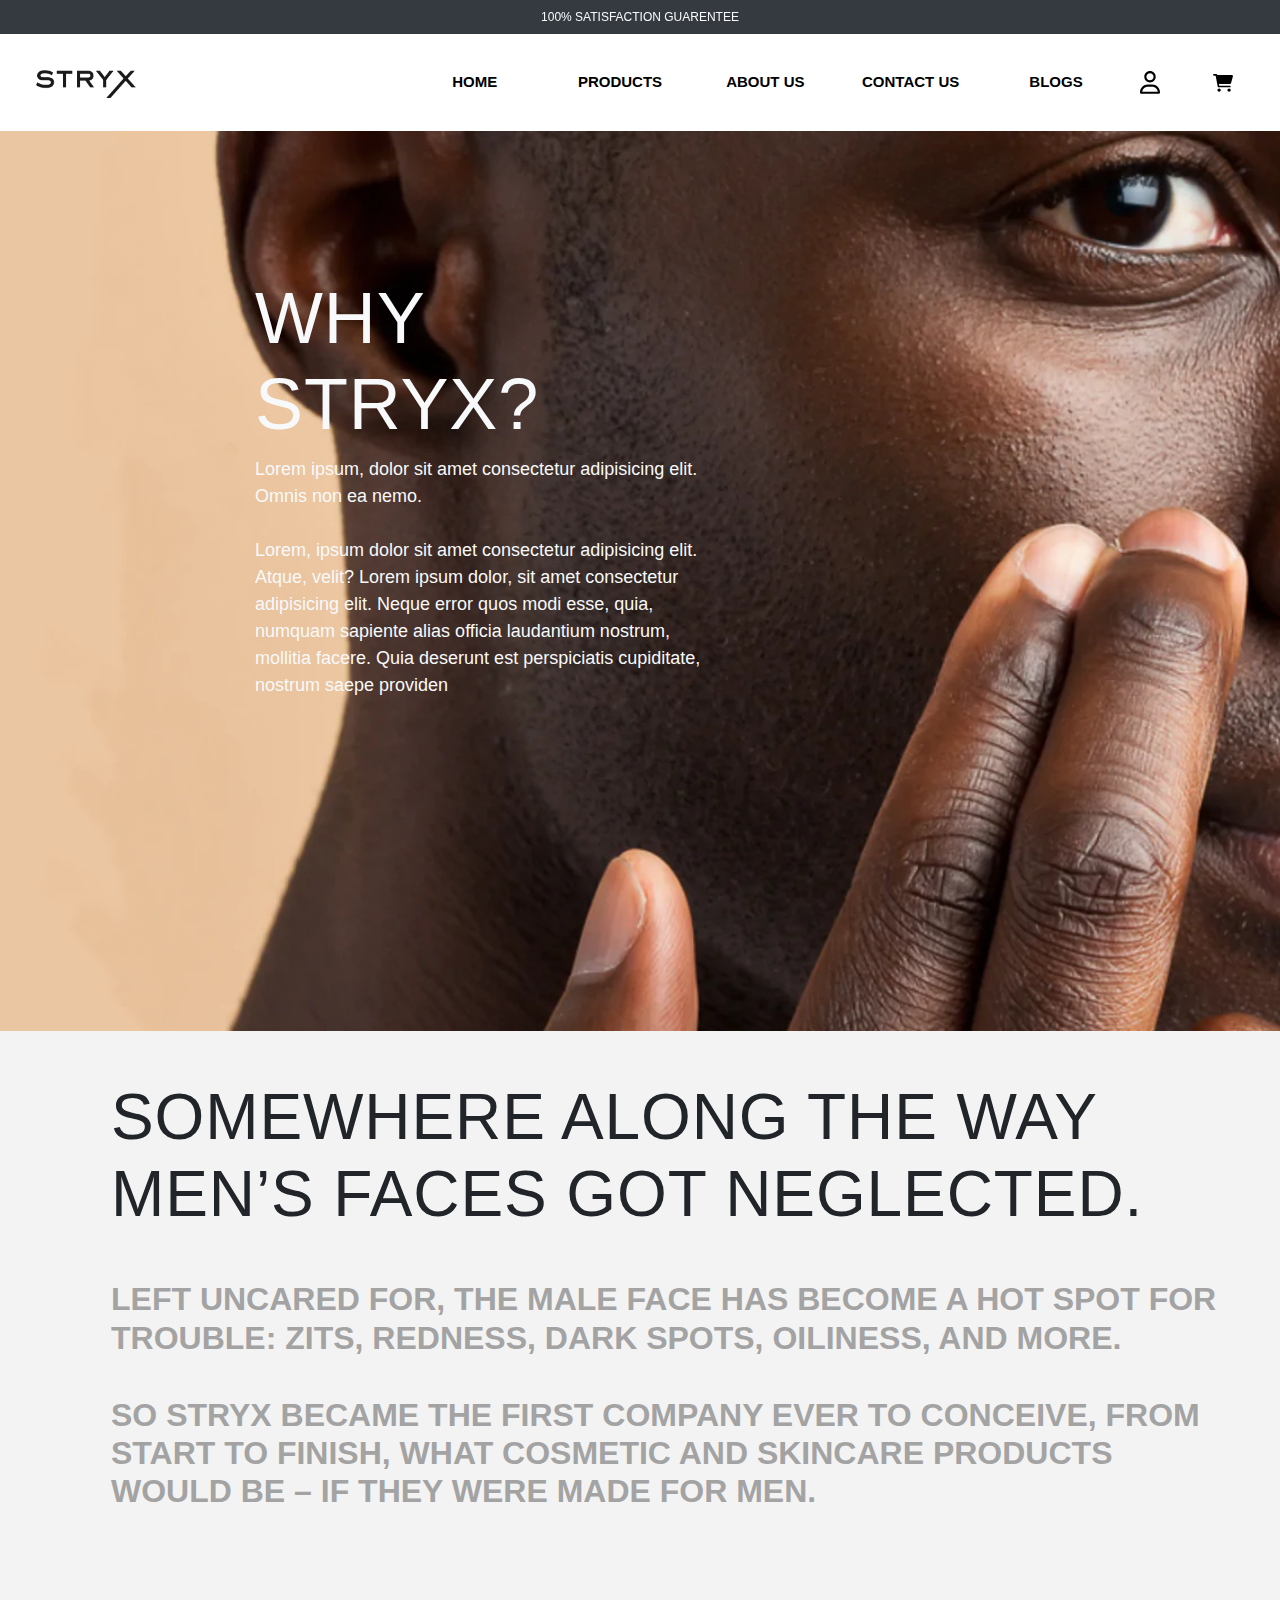
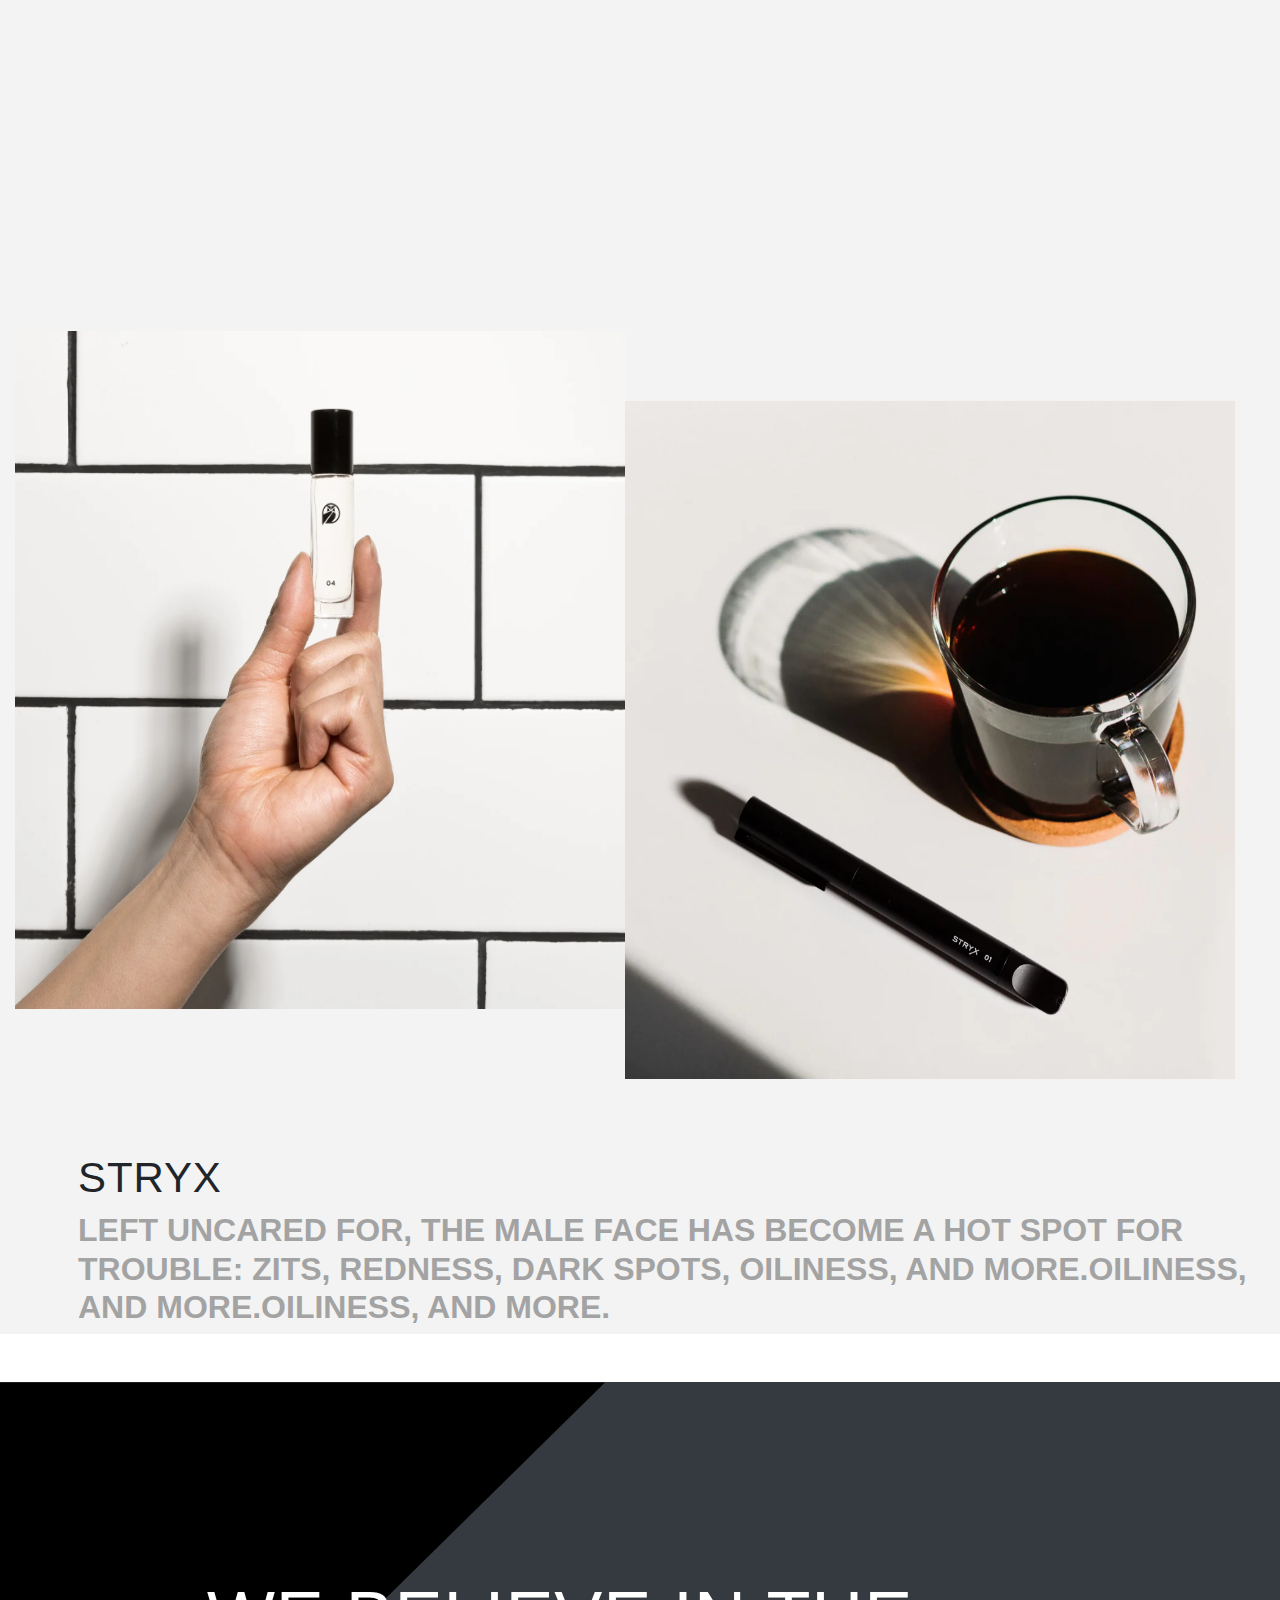
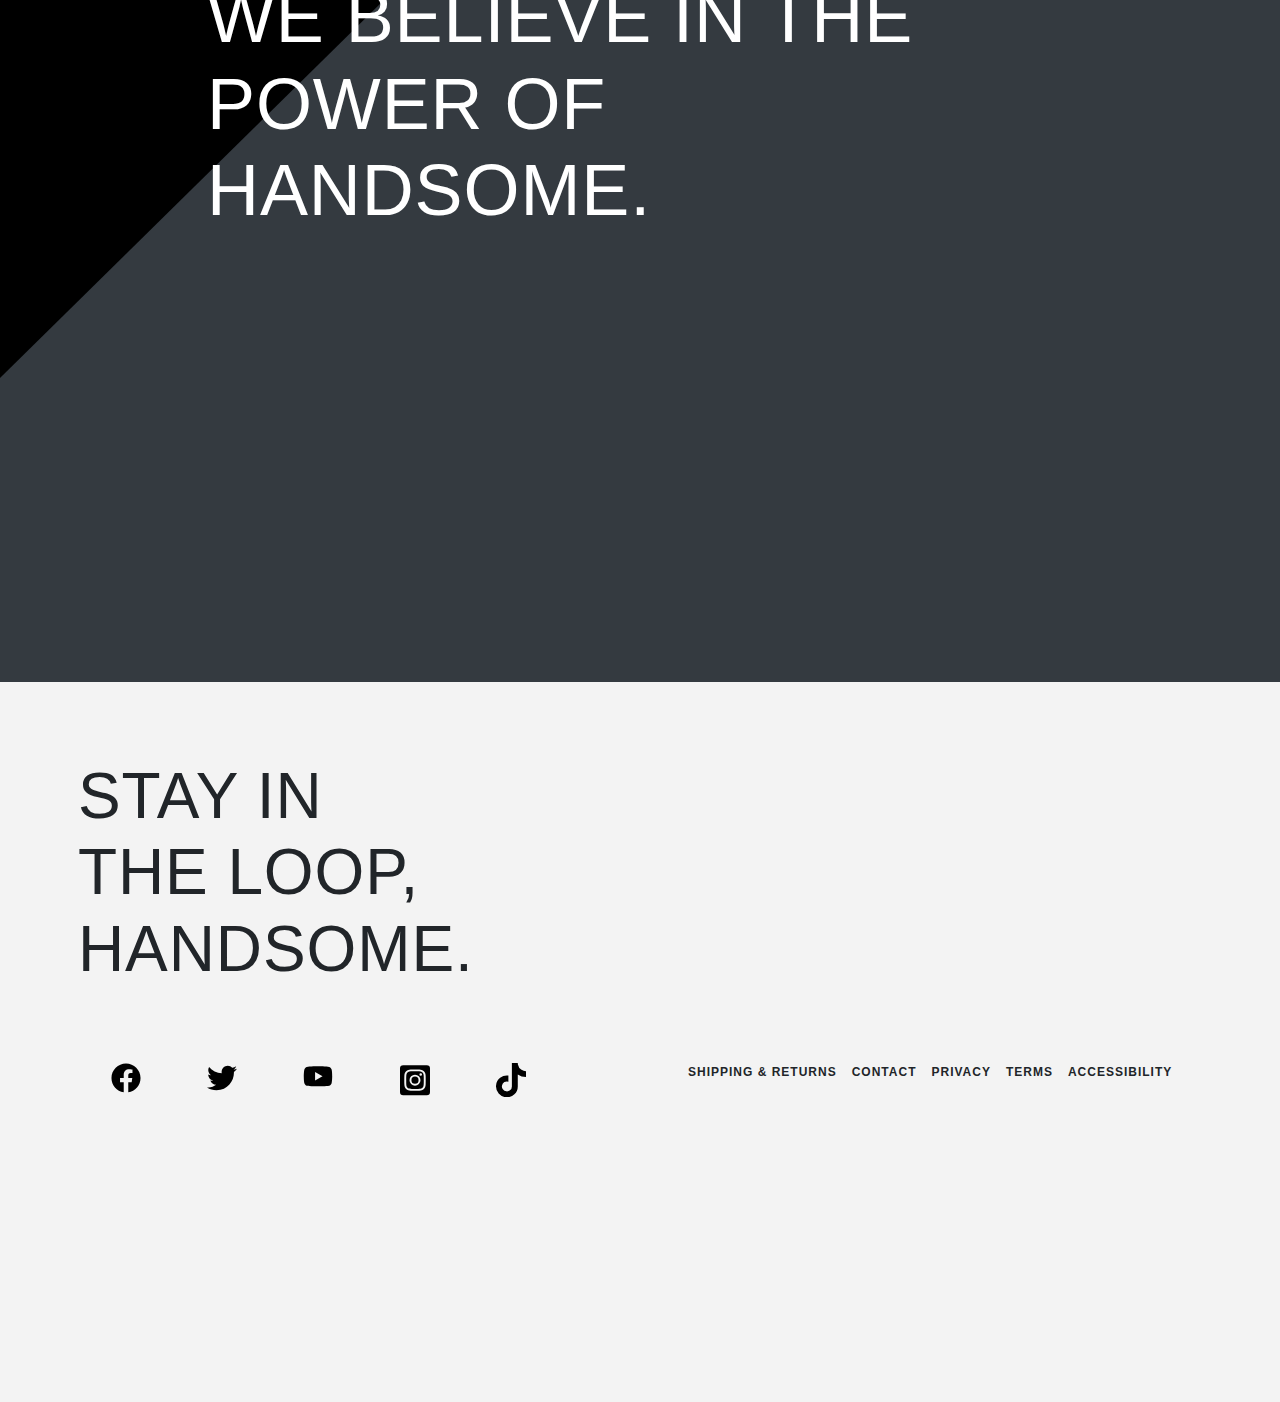
<file: aboutus.html>
<!DOCTYPE html>
<html lang="en">

<head>
    <meta charset="UTF-8">
    <meta name="viewport" content="width=device-width, initial-scale=1.0">
    <meta http-equiv="X-UA-Compatible" content="ie=edge">
    <meta name="Description" content="Enter your description here" />
    <link rel="stylesheet" href="https://cdnjs.cloudflare.com/ajax/libs/twitter-bootstrap/4.6.0/css/bootstrap.min.css">
    <link rel="stylesheet" href="https://cdnjs.cloudflare.com/ajax/libs/font-awesome/5.15.4/css/all.min.css">
    <link rel="stylesheet" href="css/style.css">
    <link href="http://fonts.cdnfonts.com/css/gotham-ultra" rel="stylesheet">

    <title>Stryx | About US</title>
    <style>
     
     #aboutbg{
    background-image: url("img/aboutusbg.png");
    min-height: 100vh;
    background-repeat: no-repeat;
    background-size: cover;
  }
    </style>
</head>

<body>
    <!-- Head slider start -->
    <div id="slider" class="container-fluid text-center bg-dark text-light text-uppercase pt-2 pb-2">
        <div id="carouselExampleSlidesOnly" class="carousel slide" data-ride="carousel">
            <div class="carousel-inner">
                <div class="carousel-item active">
                    <p> 100% satisfaction guarentee</p>
                </div>
                <div class="carousel-item">
                    <p>Free Shipping on Oder upto 25$ </p>
                </div>
                <div class="carousel-item">
                    <p> Subscribe and save 100%</p>
                </div>
            </div>
        </div>
    </div>
    <!-- Head slider end -->

     <!-- nav bar start-->
     <div class="container-fluid" id="nav">
        <div class="row">
            <div class="col">
                <nav class="navbar navbar-expand-lg navbar-light">
                    <a class="navbar-brand" href="#"><img src="img/logo.png" style="width:100px" alt=""></a>
                    <button class="navbar-toggler" type="button" data-toggle="collapse" data-target="#navbarNav" aria-controls="navbarNav" aria-expanded="false" aria-label="Toggle navigation">
                      <span class="navbar-toggler-icon"></span>
                    </button>
                    <div class="collapse navbar-collapse" id="navbarNav">
                        <ul class="navbar-nav text-center text-uppercase">
                            <li class="nav-item">
                                <a class="nav-link" href="index.html">Home <span class="sr-only">(current)</span></a>
                            </li>
                            <li class="nav-item">
                                <a class="nav-link" href="products.html">Products</a>
                            </li>
                            <li class="nav-item">
                                <a class="nav-link" href="aboutus.html">About US</a>
                            </li>
                            <li class="nav-item">
                                <a class="nav-link" href="contactus.html">Contact US</a>
                            </li>
                            <li class="nav-item">
                                <a class="nav-link" href="blogs.html">blogs</a>
                            </li>
                            <li class="nav-item row" id="nav-emoji">
                                <a class="nav-link col" href="#"><svg xmlns="http://www.w3.org/2000/svg" viewBox="0 0 448 512"><!--! Font Awesome Pro 6.2.0 by @fontawesome - https://fontawesome.com License - https://fontawesome.com/license (Commercial License) Copyright 2022 Fonticons, Inc. --><path d="M272 304h-96C78.8 304 0 382.8 0 480c0 17.67 14.33 32 32 32h384c17.67 0 32-14.33 32-32C448 382.8 369.2 304 272 304zM48.99 464C56.89 400.9 110.8 352 176 352h96c65.16 0 119.1 48.95 127 112H48.99zM224 256c70.69 0 128-57.31 128-128c0-70.69-57.31-128-128-128S96 57.31 96 128C96 198.7 153.3 256 224 256zM224 48c44.11 0 80 35.89 80 80c0 44.11-35.89 80-80 80S144 172.1 144 128C144 83.89 179.9 48 224 48z"/></svg></a>
                                <a href="#" class="nav-link col"> <svg xmlns="http://www.w3.org/2000/svg" viewBox="0 0 576 512"><!--! Font Awesome Pro 6.2.0 by @fontawesome - https://fontawesome.com License - https://fontawesome.com/license (Commercial License) Copyright 2022 Fonticons, Inc. --><path d="M24 0C10.7 0 0 10.7 0 24S10.7 48 24 48H76.1l60.3 316.5c2.2 11.3 12.1 19.5 23.6 19.5H488c13.3 0 24-10.7 24-24s-10.7-24-24-24H179.9l-9.1-48h317c14.3 0 26.9-9.5 30.8-23.3l54-192C578.3 52.3 563 32 541.8 32H122l-2.4-12.5C117.4 8.2 107.5 0 96 0H24zM176 512c26.5 0 48-21.5 48-48s-21.5-48-48-48s-48 21.5-48 48s21.5 48 48 48zm336-48c0-26.5-21.5-48-48-48s-48 21.5-48 48s21.5 48 48 48s48-21.5 48-48z"/></svg></a>
                            </li>

                        </ul>
                    </div>
                </nav>
            </div>
        </div>
    </div>
    <!-- nav bar end-->

<!-- main area start-->
<!-- section first start--->
<div class="container-fluid" id="aboutbg"  >
    <div class="row ml-5 pl-5 pt-5">
        <div class="col pl-5">
<h1 class="text-light pt-5 mt-5 pl-5 ml-5" style="font-size:72px;"> why <br> Stryx?</h1>
        </div>
    </div>
    <div class="row ml-5 pl-5 ">
        <div class="col-6 ml-5 pl-5">
<p style="font-size: 18px;" class="text-light ml-5"> Lorem ipsum, dolor sit amet consectetur adipisicing elit. Omnis non ea nemo. <br> <br> Lorem, ipsum dolor sit amet consectetur adipisicing elit. Atque, velit? Lorem ipsum dolor, sit amet consectetur adipisicing elit. Neque error quos modi esse, quia, numquam sapiente alias officia laudantium nostrum, mollitia facere. Quia deserunt est perspiciatis cupiditate, nostrum saepe providen</p>
    </div>
</div>
</div>
<!-- section first end--->

<!-- section seond start--->
<div class="container-fluid bg-light-gray height-1">
    <div class="row">
        <div class="col">
<h1 class="m-5 pl-5"> SOMEWHERE ALONG THE WAY MEN’S FACES GOT NEGLECTED.</h1>
<h2  class="m-5 pl-5 lightes-gray">LEFT UNCARED FOR, THE MALE FACE HAS BECOME A HOT SPOT FOR TROUBLE: ZITS, REDNESS, DARK SPOTS, OILINESS, AND MORE. <br> <br>

    SO STRYX BECAME THE FIRST COMPANY EVER TO CONCEIVE, FROM START TO FINISH, WHAT COSMETIC AND SKINCARE PRODUCTS WOULD BE – IF THEY WERE MADE FOR MEN.</h2>
        </div>
    </div>
</div>
<!-- section second end--->

<!-- section third start--->
<div class="container-fluid bg-light-gray">
    <div class="row">
        <div class="col-6">
            <img class="width-heigh100" src="img/aboutus1.png" alt="">
        </div>
        <div class="col">  <img class="width-heigh100" style="margin-left: -30px; margin-top:70px;" src="img/aboutus2.png" alt=""></div>
    </div>
    <div class="row mt-6 ml-5 pt-3 text-uppercase">
        <div class="col">
            <h1 class="font42 margintop-8">Stryx</h1>
            <h2  class="lightes-gray">LEFT UNCARED FOR, THE MALE FACE HAS BECOME A HOT SPOT FOR TROUBLE: ZITS, REDNESS, DARK SPOTS, OILINESS, AND MORE.OILINESS, AND MORE.OILINESS, AND MORE.</h2>        </div>
</div>
</div>
<!-- section third end--->


<!-- section forth start--->
<div class="container-fluid height-1 bg-dark" >
    <div class="col-6 " id="footershape"></div>
   <div class="row pl-5 ml-5 mt-5 mb-5">
    <div class="col pt-5 pl-5 ml-5 mt-5 mb-5 pb-3">
        <h1 class="font72 mt-5 pt-5">WE BELIEVE IN THE <br> POWER OF <br> HANDSOME.
        </h1>
    </div>
   </div>
    </div>
<!-- section forth end--->

<!-- main area end-->









    <!-- footer start-->
    <footer class="container-fluid">
        <div class="row ml-5">
            <div class="col-4">
                <h1>Stay in the loop, handsome.</h1>
            </div>

        </div>
       <div class="row">
        <div class="col pr-5 pl-5">
            <div class="row mr-5 ml-5" id="social-links" >
                <div class="col text-dark">
                    <svg xmlns="http://www.w3.org/2000/svg" viewBox="0 0 512 512"><!--! Font Awesome Pro 6.2.0 by @fontawesome - https://fontawesome.com License - https://fontawesome.com/license (Commercial License) Copyright 2022 Fonticons, Inc. --><path d="M504 256C504 119 393 8 256 8S8 119 8 256c0 123.78 90.69 226.38 209.25 245V327.69h-63V256h63v-54.64c0-62.15 37-96.48 93.67-96.48 27.14 0 55.52 4.84 55.52 4.84v61h-31.28c-30.8 0-40.41 19.12-40.41 38.73V256h68.78l-11 71.69h-57.78V501C413.31 482.38 504 379.78 504 256z"/></svg>
                </div>
    
                <div class="col">
                    <svg xmlns="http://www.w3.org/2000/svg" viewBox="0 0 512 512"><!--! Font Awesome Pro 6.2.0 by @fontawesome - https://fontawesome.com License - https://fontawesome.com/license (Commercial License) Copyright 2022 Fonticons, Inc. --><path d="M459.37 151.716c.325 4.548.325 9.097.325 13.645 0 138.72-105.583 298.558-298.558 298.558-59.452 0-114.68-17.219-161.137-47.106 8.447.974 16.568 1.299 25.34 1.299 49.055 0 94.213-16.568 130.274-44.832-46.132-.975-84.792-31.188-98.112-72.772 6.498.974 12.995 1.624 19.818 1.624 9.421 0 18.843-1.3 27.614-3.573-48.081-9.747-84.143-51.98-84.143-102.985v-1.299c13.969 7.797 30.214 12.67 47.431 13.319-28.264-18.843-46.781-51.005-46.781-87.391 0-19.492 5.197-37.36 14.294-52.954 51.655 63.675 129.3 105.258 216.365 109.807-1.624-7.797-2.599-15.918-2.599-24.04 0-57.828 46.782-104.934 104.934-104.934 30.213 0 57.502 12.67 76.67 33.137 23.715-4.548 46.456-13.32 66.599-25.34-7.798 24.366-24.366 44.833-46.132 57.827 21.117-2.273 41.584-8.122 60.426-16.243-14.292 20.791-32.161 39.308-52.628 54.253z"/></svg>
                </div>
                <div class="col">
                    <svg xmlns="http://www.w3.org/2000/svg" viewBox="0 0 576 512"><!--! Font Awesome Pro 6.2.0 by @fontawesome - https://fontawesome.com License - https://fontawesome.com/license (Commercial License) Copyright 2022 Fonticons, Inc. --><path d="M549.655 124.083c-6.281-23.65-24.787-42.276-48.284-48.597C458.781 64 288 64 288 64S117.22 64 74.629 75.486c-23.497 6.322-42.003 24.947-48.284 48.597-11.412 42.867-11.412 132.305-11.412 132.305s0 89.438 11.412 132.305c6.281 23.65 24.787 41.5 48.284 47.821C117.22 448 288 448 288 448s170.78 0 213.371-11.486c23.497-6.321 42.003-24.171 48.284-47.821 11.412-42.867 11.412-132.305 11.412-132.305s0-89.438-11.412-132.305zm-317.51 213.508V175.185l142.739 81.205-142.739 81.201z"/></svg>
                </div>
                <div class="col">
                    <svg xmlns="http://www.w3.org/2000/svg" viewBox="0 0 448 512"><!--! Font Awesome Pro 6.2.0 by @fontawesome - https://fontawesome.com License - https://fontawesome.com/license (Commercial License) Copyright 2022 Fonticons, Inc. --><path d="M224,202.66A53.34,53.34,0,1,0,277.36,256,53.38,53.38,0,0,0,224,202.66Zm124.71-41a54,54,0,0,0-30.41-30.41c-21-8.29-71-6.43-94.3-6.43s-73.25-1.93-94.31,6.43a54,54,0,0,0-30.41,30.41c-8.28,21-6.43,71.05-6.43,94.33S91,329.26,99.32,350.33a54,54,0,0,0,30.41,30.41c21,8.29,71,6.43,94.31,6.43s73.24,1.93,94.3-6.43a54,54,0,0,0,30.41-30.41c8.35-21,6.43-71.05,6.43-94.33S357.1,182.74,348.75,161.67ZM224,338a82,82,0,1,1,82-82A81.9,81.9,0,0,1,224,338Zm85.38-148.3a19.14,19.14,0,1,1,19.13-19.14A19.1,19.1,0,0,1,309.42,189.74ZM400,32H48A48,48,0,0,0,0,80V432a48,48,0,0,0,48,48H400a48,48,0,0,0,48-48V80A48,48,0,0,0,400,32ZM382.88,322c-1.29,25.63-7.14,48.34-25.85,67s-41.4,24.63-67,25.85c-26.41,1.49-105.59,1.49-132,0-25.63-1.29-48.26-7.15-67-25.85s-24.63-41.42-25.85-67c-1.49-26.42-1.49-105.61,0-132,1.29-25.63,7.07-48.34,25.85-67s41.47-24.56,67-25.78c26.41-1.49,105.59-1.49,132,0,25.63,1.29,48.33,7.15,67,25.85s24.63,41.42,25.85,67.05C384.37,216.44,384.37,295.56,382.88,322Z"/></svg>
                </div>
                <div class="col">
                    <svg xmlns="http://www.w3.org/2000/svg" viewBox="0 0 448 512"><!--! Font Awesome Pro 6.2.0 by @fontawesome - https://fontawesome.com License - https://fontawesome.com/license (Commercial License) Copyright 2022 Fonticons, Inc. --><path d="M448,209.91a210.06,210.06,0,0,1-122.77-39.25V349.38A162.55,162.55,0,1,1,185,188.31V278.2a74.62,74.62,0,1,0,52.23,71.18V0l88,0a121.18,121.18,0,0,0,1.86,22.17h0A122.18,122.18,0,0,0,381,102.39a121.43,121.43,0,0,0,67,20.14Z"/></svg>
                </div>
            </div>
        </div>
        <div class="col" id="useful-links">
<div class="row text-uppercase">
    <ul>
        <li>Shipping & returns</li>
        <li>contact</li>
        <li>privacy</li>
        <li>terms</li>
        <li>ACCESSIBILITY</li>
    </ul>
</div>
        </div>
       </div>
    </footer>
    <!-- footer end -->




    <script src="https://cdnjs.cloudflare.com/ajax/libs/jquery/3.5.1/jquery.slim.min.js"></script>
    <script src="https://cdnjs.cloudflare.com/ajax/libs/popper.js/1.16.1/umd/popper.min.js"></script>
    <script src="https://cdnjs.cloudflare.com/ajax/libs/twitter-bootstrap/4.6.0/js/bootstrap.min.js"></script>
</body>

</html>
</file>
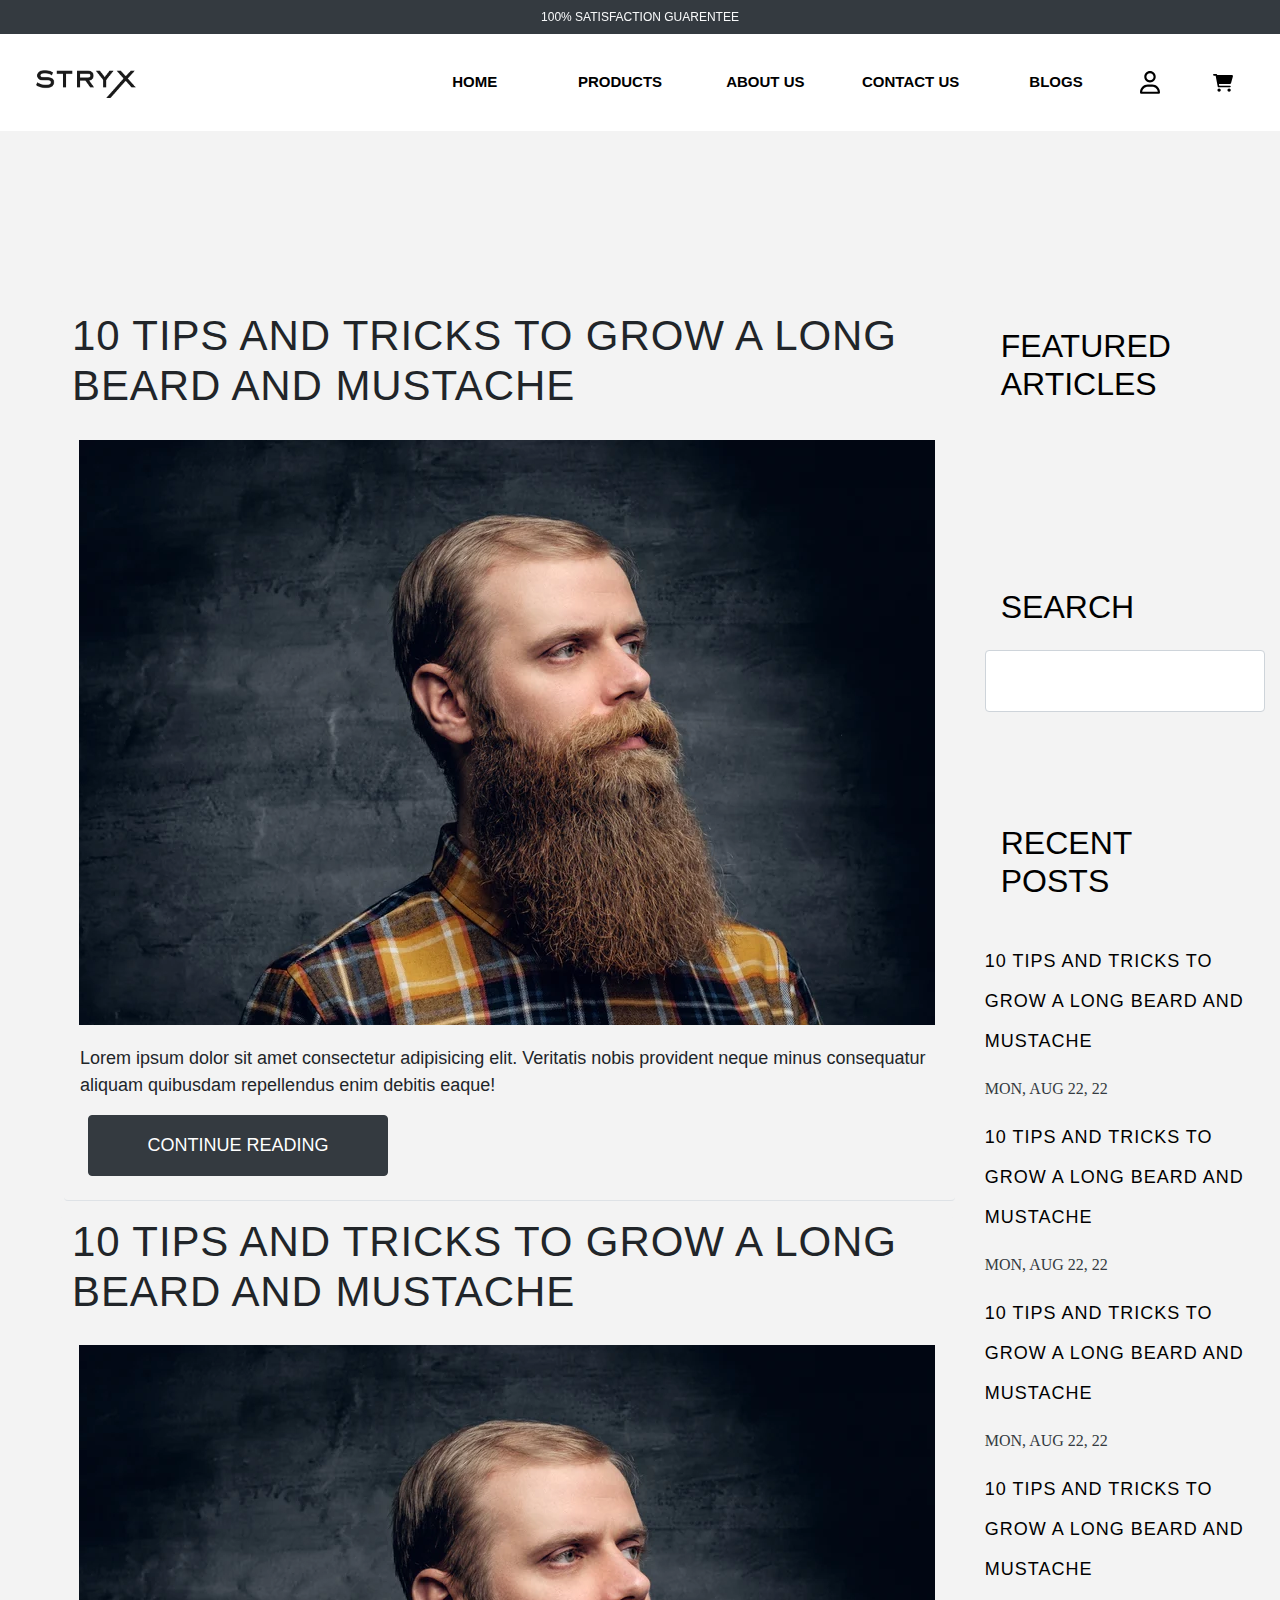
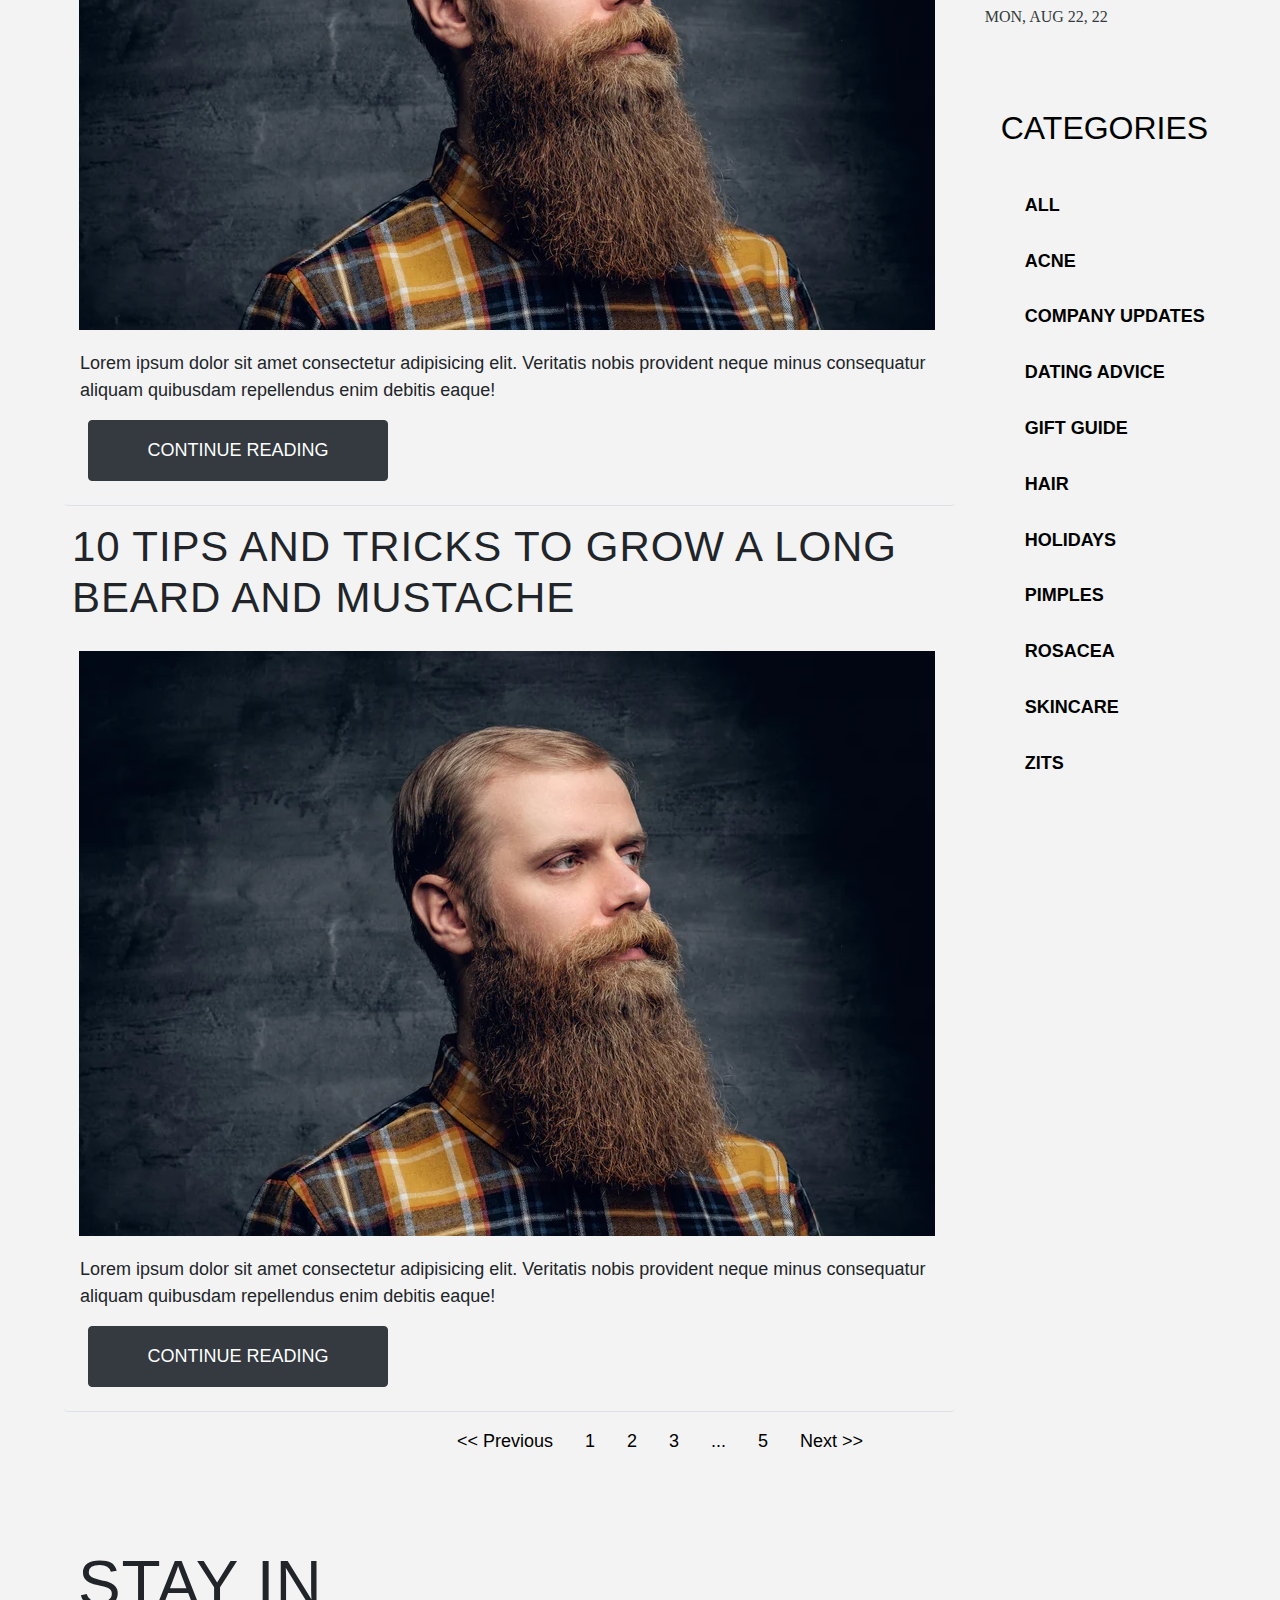
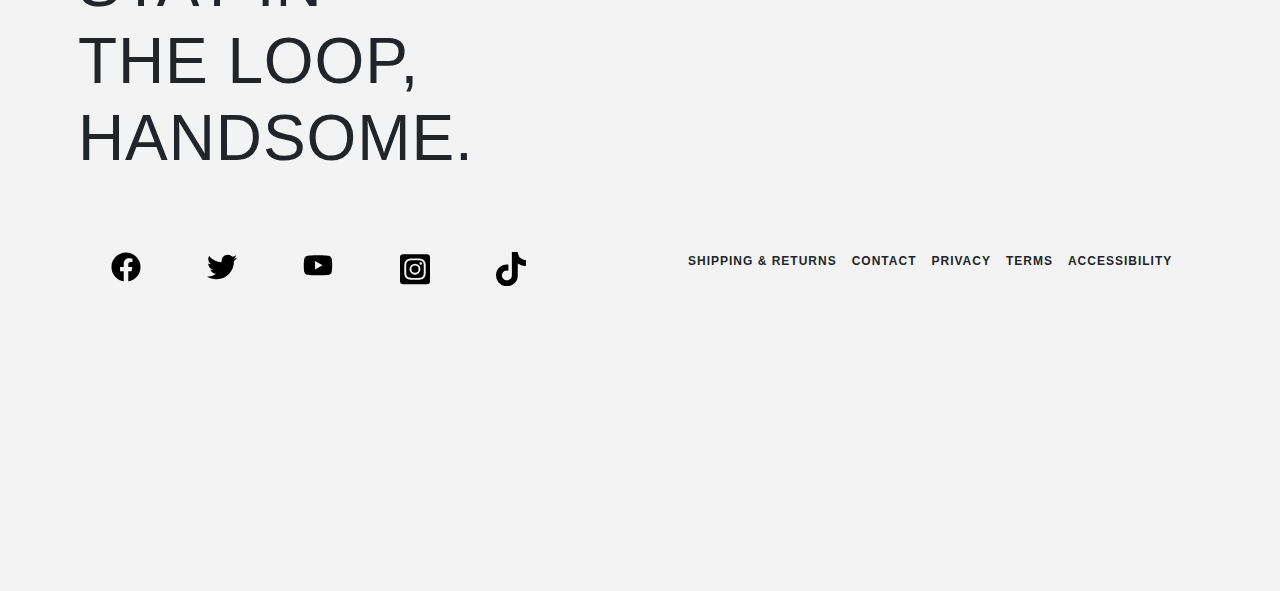
<file: blogs.html>
<!DOCTYPE html>
<html lang="en">

<head>
    <meta charset="UTF-8">
    <meta name="viewport" content="width=device-width, initial-scale=1.0">
    <meta http-equiv="X-UA-Compatible" content="ie=edge">
    <meta name="Description" content="Enter your description here" />
    <link rel="stylesheet" href="https://cdnjs.cloudflare.com/ajax/libs/twitter-bootstrap/4.6.0/css/bootstrap.min.css">
    <link rel="stylesheet" href="https://cdnjs.cloudflare.com/ajax/libs/font-awesome/5.15.4/css/all.min.css">
    <link rel="stylesheet" href="css/style.css">
    <link href="http://fonts.cdnfonts.com/css/gotham-ultra" rel="stylesheet">
    <link href="http://fonts.cdnfonts.com/css/gotham-bold" rel="stylesheet">


    <title>Stryx | Blogs </title>
    <style>


    </style>
</head>

<body>
    <!-- Head slider start -->
    <div id="slider" class="container-fluid text-center bg-dark text-light text-uppercase pt-2 pb-2">
        <div id="carouselExampleSlidesOnly" class="carousel slide" data-ride="carousel">
            <div class="carousel-inner">
                <div class="carousel-item active">
                    <p> 100% satisfaction guarentee</p>
                </div>
                <div class="carousel-item">
                    <p>Free Shipping on Oder upto 25$ </p>
                </div>
                <div class="carousel-item">
                    <p> Subscribe and save 100%</p>
                </div>
            </div>
        </div>
    </div>
    <!-- Head slider end -->

    <!-- nav bar start-->
    <div class="container-fluid" id="nav">
        <div class="row">
            <div class="col">
                <nav class="navbar navbar-expand-lg navbar-light">
                    <a class="navbar-brand" href="#"><img src="img/logo.png" style="width:100px" alt=""></a>
                    <button class="navbar-toggler" type="button" data-toggle="collapse" data-target="#navbarNav"
                        aria-controls="navbarNav" aria-expanded="false" aria-label="Toggle navigation">
                        <span class="navbar-toggler-icon"></span>
                    </button>
                    <div class="collapse navbar-collapse" id="navbarNav">
                        <ul class="navbar-nav text-center text-uppercase">
                            <li class="nav-item">
                                <a class="nav-link" href="index.html">Home <span class="sr-only">(current)</span></a>
                            </li>
                            <li class="nav-item">
                                <a class="nav-link" href="products.html">Products</a>
                            </li>
                            <li class="nav-item">
                                <a class="nav-link" href="aboutus.html">About US</a>
                            </li>
                            <li class="nav-item">
                                <a class="nav-link" href="contactus.html">Contact US</a>
                            </li>
                            <li class="nav-item">
                                <a class="nav-link" href="blogs.html">blogs</a>
                            </li>
                            <li class="nav-item row" id="nav-emoji">
                                <a class="nav-link col" href="#"><svg xmlns="http://www.w3.org/2000/svg"
                                        viewBox="0 0 448 512">
                                        <!--! Font Awesome Pro 6.2.0 by @fontawesome - https://fontawesome.com License - https://fontawesome.com/license (Commercial License) Copyright 2022 Fonticons, Inc. -->
                                        <path
                                            d="M272 304h-96C78.8 304 0 382.8 0 480c0 17.67 14.33 32 32 32h384c17.67 0 32-14.33 32-32C448 382.8 369.2 304 272 304zM48.99 464C56.89 400.9 110.8 352 176 352h96c65.16 0 119.1 48.95 127 112H48.99zM224 256c70.69 0 128-57.31 128-128c0-70.69-57.31-128-128-128S96 57.31 96 128C96 198.7 153.3 256 224 256zM224 48c44.11 0 80 35.89 80 80c0 44.11-35.89 80-80 80S144 172.1 144 128C144 83.89 179.9 48 224 48z" />
                                    </svg></a>
                                <a href="#" class="nav-link col"> <svg xmlns="http://www.w3.org/2000/svg"
                                        viewBox="0 0 576 512">
                                        <!--! Font Awesome Pro 6.2.0 by @fontawesome - https://fontawesome.com License - https://fontawesome.com/license (Commercial License) Copyright 2022 Fonticons, Inc. -->
                                        <path
                                            d="M24 0C10.7 0 0 10.7 0 24S10.7 48 24 48H76.1l60.3 316.5c2.2 11.3 12.1 19.5 23.6 19.5H488c13.3 0 24-10.7 24-24s-10.7-24-24-24H179.9l-9.1-48h317c14.3 0 26.9-9.5 30.8-23.3l54-192C578.3 52.3 563 32 541.8 32H122l-2.4-12.5C117.4 8.2 107.5 0 96 0H24zM176 512c26.5 0 48-21.5 48-48s-21.5-48-48-48s-48 21.5-48 48s21.5 48 48 48zm336-48c0-26.5-21.5-48-48-48s-48 21.5-48 48s21.5 48 48 48s48-21.5 48-48z" />
                                    </svg></a>
                            </li>

                        </ul>
                    </div>
                </nav>
            </div>
        </div>
    </div>
    <!-- nav bar end-->


    <!-- main area start -->
    <div class="container-fluid bg-light-gray" style="height: 20vh"></div>

    <div class="container-fluid  bg-light-gray">
        <div class="row ml-4">

            <!-- blog cards area start -->
            <div class="col-9">
                <div class="row">
                    <div class="col-12">
                        <div class="card mb-3  bg-light-gray">
                            <div class="card bg-transparent">
                                <h1 class="font42 ml-2">10 TIPS AND TRICKS TO GROW A LONG BEARD AND MUSTACHE</h1>
                            </div>
                            <div class="card-body">
                                <div class="blogCoverImg">
                                    <img src="img/blog1.png" alt="">
                                </div>
                            </div>
                            <div class="card bg-transparent border-bottom ">
                                <p class="ml-3 font18">Lorem ipsum dolor sit amet consectetur adipisicing elit.
                                    Veritatis nobis provident neque minus consequatur aliquam quibusdam repellendus enim
                                    debitis eaque!</p>
                                <button class="btn btn-dark text-uppercase font18 p-3 ml-4 mb-4"
                                    style="width:300px">continue Reading</button>
                            </div>
                        </div>
                    </div>
                    <div class="col-12">
                        <div class="card mb-3  bg-light-gray">
                            <div class="card bg-transparent">
                                <h1 class="font42 ml-2">10 TIPS AND TRICKS TO GROW A LONG BEARD AND MUSTACHE</h1>
                            </div>
                            <div class="card-body">
                                <div class="blogCoverImg">
                                    <img src="img/blog1.png" alt="">
                                </div>
                            </div>
                            <div class="card bg-transparent border-bottom ">
                                <p class="ml-3 font18">Lorem ipsum dolor sit amet consectetur adipisicing elit.
                                    Veritatis nobis provident neque minus consequatur aliquam quibusdam repellendus enim
                                    debitis eaque!</p>
                                <button class="btn btn-dark text-uppercase font18 p-3 ml-4 mb-4"
                                    style="width:300px">continue Reading</button>
                            </div>
                        </div>
                    </div>
                    <div class="col-12">
                        <div class="card mb-3  bg-light-gray">
                            <div class="card bg-transparent">
                                <h1 class="font42 ml-2">10 TIPS AND TRICKS TO GROW A LONG BEARD AND MUSTACHE</h1>
                            </div>
                            <div class="card-body">
                                <div class="blogCoverImg">
                                    <img src="img/blog1.png" alt="">
                                </div>
                            </div>
                            <div class="card bg-transparent border-bottom ">
                                <p class="ml-3 font18">Lorem ipsum dolor sit amet consectetur adipisicing elit.
                                    Veritatis nobis provident neque minus consequatur aliquam quibusdam repellendus enim
                                    debitis eaque!</p>
                                <button class="btn btn-dark text-uppercase font18 p-3 ml-4 mb-4"
                                    style="width:300px">continue Reading</button>
                            </div>
                        </div>
                    </div>
                </div>
            </div>
            <!-- blog cards area end-->
            <!-- blog sidebar area start-->
            <div class="col-3 text-uppercase font-dark">
                <div class="row">
                    <div class="col-12 mb-5 pb-5">
                        <h4 class="font32 p-3 font-arial">FEATURED ARTICLES</h4>
                    </div>
                    <div class="col-12 pt-t mb-5 mt-5 pb-5">
                        <h4 class="font32 p-3 font-arial">Search</h4>
                        <input type="text" class="form-control" style="font-size: 32px;">
                    </div>

                    <!-- recent post start -->
                    <div class="col-12 mb-3">
                        <h4 class="font32 p-3 font-arial">Recent posts</h4>
                    </div>
                    <div class="col-12">
                        <p class="font18 font-arial letterspacing">10 Tips and Tricks to Grow a Long Beard and Mustache</p>
                    <p class="font-times text-dark">Mon, Aug 22, 22</p>
                    </div>
                  
                    <div class="col-12">
                        <p class="font18 font-arial letterspacing">10 Tips and Tricks to Grow a Long Beard and Mustache</p>
                    <p class="font-times text-dark">Mon, Aug 22, 22</p>
                    </div>
                    <div class="col-12">
                        <p class="font18 font-arial letterspacing">10 Tips and Tricks to Grow a Long Beard and Mustache</p>
                    <p class="font-times text-dark">Mon, Aug 22, 22</p>
                    </div>
                    <div class="col-12">
                        <p class="font18 font-arial letterspacing">10 Tips and Tricks to Grow a Long Beard and Mustache</p>
                    <p class="font-times text-dark">Mon, Aug 22, 22</p>
                    </div>
                    <!-- recent post end -->

<style>

</style>


                    <div class="col-12 pt-t mb-5 mt-5 pb-5" id="sidebar">
                        <h4 class="font32 p-3 font-arial">CATEGORIES</h4>
                        <ul class="font18 ">
                            <li><a href="">All</a></li>
                                  <li><a href="" >acne</a></li>  
                                  <li><a href="" >Company Updates</a></li>                             
                                  <li><a href="" title="">Dating Advice</a></li>                             
                                  <li><a href="" title="">Gift Guide</a></li>                             
                                 <li><a href="" title="">Hair</a></li>                     
                                  <li><a href="" title="">Holidays</a></li>                           
                                  <li><a href="">pimples</a></li>                             
                                  <li><a href="">Rosacea</a></li>
                                  <li><a href="">skincare</a></li>
                              
                            
                              
                                  <li><a href="">zits</a></li>
                              
                            
                          </ul>
                    </div>

                </div>
            </div>
            <!-- blog sidebar area end -->
        </div>
    </div>

    <div class="container-fluid bg-light-gray">
        <div class="row">
            <div class="col text-center font18" id="pagination">
                <ul>
                    <li><a href="">
                            << Previous</a>
                    </li>
                    <li><a href="">1</a></li>
                    <li><a href="">2</a></li>
                    <li><a href="">3</a></li>
                    <li><a href="">...</a></li>
                    <li><a href="">5</a></li>
                    <li><a href="">Next >></a></li>
                </ul>
            </div>
        </div>
    </div>









    <!-- main area end -->






    <!-- footer start-->
    <footer class="container-fluid">
        <div class="row ml-5">
            <div class="col-4">
                <h1>Stay in the loop, handsome.</h1>
            </div>

        </div>
        <div class="row">
            <div class="col pr-5 pl-5">
                <div class="row mr-5 ml-5" id="social-links">
                    <div class="col text-dark">
                        <svg xmlns="http://www.w3.org/2000/svg" viewBox="0 0 512 512">
                            <!--! Font Awesome Pro 6.2.0 by @fontawesome - https://fontawesome.com License - https://fontawesome.com/license (Commercial License) Copyright 2022 Fonticons, Inc. -->
                            <path
                                d="M504 256C504 119 393 8 256 8S8 119 8 256c0 123.78 90.69 226.38 209.25 245V327.69h-63V256h63v-54.64c0-62.15 37-96.48 93.67-96.48 27.14 0 55.52 4.84 55.52 4.84v61h-31.28c-30.8 0-40.41 19.12-40.41 38.73V256h68.78l-11 71.69h-57.78V501C413.31 482.38 504 379.78 504 256z" />
                        </svg>
                    </div>

                    <div class="col">
                        <svg xmlns="http://www.w3.org/2000/svg" viewBox="0 0 512 512">
                            <!--! Font Awesome Pro 6.2.0 by @fontawesome - https://fontawesome.com License - https://fontawesome.com/license (Commercial License) Copyright 2022 Fonticons, Inc. -->
                            <path
                                d="M459.37 151.716c.325 4.548.325 9.097.325 13.645 0 138.72-105.583 298.558-298.558 298.558-59.452 0-114.68-17.219-161.137-47.106 8.447.974 16.568 1.299 25.34 1.299 49.055 0 94.213-16.568 130.274-44.832-46.132-.975-84.792-31.188-98.112-72.772 6.498.974 12.995 1.624 19.818 1.624 9.421 0 18.843-1.3 27.614-3.573-48.081-9.747-84.143-51.98-84.143-102.985v-1.299c13.969 7.797 30.214 12.67 47.431 13.319-28.264-18.843-46.781-51.005-46.781-87.391 0-19.492 5.197-37.36 14.294-52.954 51.655 63.675 129.3 105.258 216.365 109.807-1.624-7.797-2.599-15.918-2.599-24.04 0-57.828 46.782-104.934 104.934-104.934 30.213 0 57.502 12.67 76.67 33.137 23.715-4.548 46.456-13.32 66.599-25.34-7.798 24.366-24.366 44.833-46.132 57.827 21.117-2.273 41.584-8.122 60.426-16.243-14.292 20.791-32.161 39.308-52.628 54.253z" />
                        </svg>
                    </div>
                    <div class="col">
                        <svg xmlns="http://www.w3.org/2000/svg" viewBox="0 0 576 512">
                            <!--! Font Awesome Pro 6.2.0 by @fontawesome - https://fontawesome.com License - https://fontawesome.com/license (Commercial License) Copyright 2022 Fonticons, Inc. -->
                            <path
                                d="M549.655 124.083c-6.281-23.65-24.787-42.276-48.284-48.597C458.781 64 288 64 288 64S117.22 64 74.629 75.486c-23.497 6.322-42.003 24.947-48.284 48.597-11.412 42.867-11.412 132.305-11.412 132.305s0 89.438 11.412 132.305c6.281 23.65 24.787 41.5 48.284 47.821C117.22 448 288 448 288 448s170.78 0 213.371-11.486c23.497-6.321 42.003-24.171 48.284-47.821 11.412-42.867 11.412-132.305 11.412-132.305s0-89.438-11.412-132.305zm-317.51 213.508V175.185l142.739 81.205-142.739 81.201z" />
                        </svg>
                    </div>
                    <div class="col">
                        <svg xmlns="http://www.w3.org/2000/svg" viewBox="0 0 448 512">
                            <!--! Font Awesome Pro 6.2.0 by @fontawesome - https://fontawesome.com License - https://fontawesome.com/license (Commercial License) Copyright 2022 Fonticons, Inc. -->
                            <path
                                d="M224,202.66A53.34,53.34,0,1,0,277.36,256,53.38,53.38,0,0,0,224,202.66Zm124.71-41a54,54,0,0,0-30.41-30.41c-21-8.29-71-6.43-94.3-6.43s-73.25-1.93-94.31,6.43a54,54,0,0,0-30.41,30.41c-8.28,21-6.43,71.05-6.43,94.33S91,329.26,99.32,350.33a54,54,0,0,0,30.41,30.41c21,8.29,71,6.43,94.31,6.43s73.24,1.93,94.3-6.43a54,54,0,0,0,30.41-30.41c8.35-21,6.43-71.05,6.43-94.33S357.1,182.74,348.75,161.67ZM224,338a82,82,0,1,1,82-82A81.9,81.9,0,0,1,224,338Zm85.38-148.3a19.14,19.14,0,1,1,19.13-19.14A19.1,19.1,0,0,1,309.42,189.74ZM400,32H48A48,48,0,0,0,0,80V432a48,48,0,0,0,48,48H400a48,48,0,0,0,48-48V80A48,48,0,0,0,400,32ZM382.88,322c-1.29,25.63-7.14,48.34-25.85,67s-41.4,24.63-67,25.85c-26.41,1.49-105.59,1.49-132,0-25.63-1.29-48.26-7.15-67-25.85s-24.63-41.42-25.85-67c-1.49-26.42-1.49-105.61,0-132,1.29-25.63,7.07-48.34,25.85-67s41.47-24.56,67-25.78c26.41-1.49,105.59-1.49,132,0,25.63,1.29,48.33,7.15,67,25.85s24.63,41.42,25.85,67.05C384.37,216.44,384.37,295.56,382.88,322Z" />
                        </svg>
                    </div>
                    <div class="col">
                        <svg xmlns="http://www.w3.org/2000/svg" viewBox="0 0 448 512">
                            <!--! Font Awesome Pro 6.2.0 by @fontawesome - https://fontawesome.com License - https://fontawesome.com/license (Commercial License) Copyright 2022 Fonticons, Inc. -->
                            <path
                                d="M448,209.91a210.06,210.06,0,0,1-122.77-39.25V349.38A162.55,162.55,0,1,1,185,188.31V278.2a74.62,74.62,0,1,0,52.23,71.18V0l88,0a121.18,121.18,0,0,0,1.86,22.17h0A122.18,122.18,0,0,0,381,102.39a121.43,121.43,0,0,0,67,20.14Z" />
                        </svg>
                    </div>
                </div>
            </div>
            <div class="col" id="useful-links">
                <div class="row text-uppercase">
                    <ul>
                        <li>Shipping & returns</li>
                        <li>contact</li>
                        <li>privacy</li>
                        <li>terms</li>
                        <li>ACCESSIBILITY</li>
                    </ul>
                </div>
            </div>
        </div>
    </footer>
    <!-- footer end -->




    <script src="https://cdnjs.cloudflare.com/ajax/libs/jquery/3.5.1/jquery.slim.min.js"></script>
    <script src="https://cdnjs.cloudflare.com/ajax/libs/popper.js/1.16.1/umd/popper.min.js"></script>
    <script src="https://cdnjs.cloudflare.com/ajax/libs/twitter-bootstrap/4.6.0/js/bootstrap.min.js"></script>
</body>

</html>
</file>
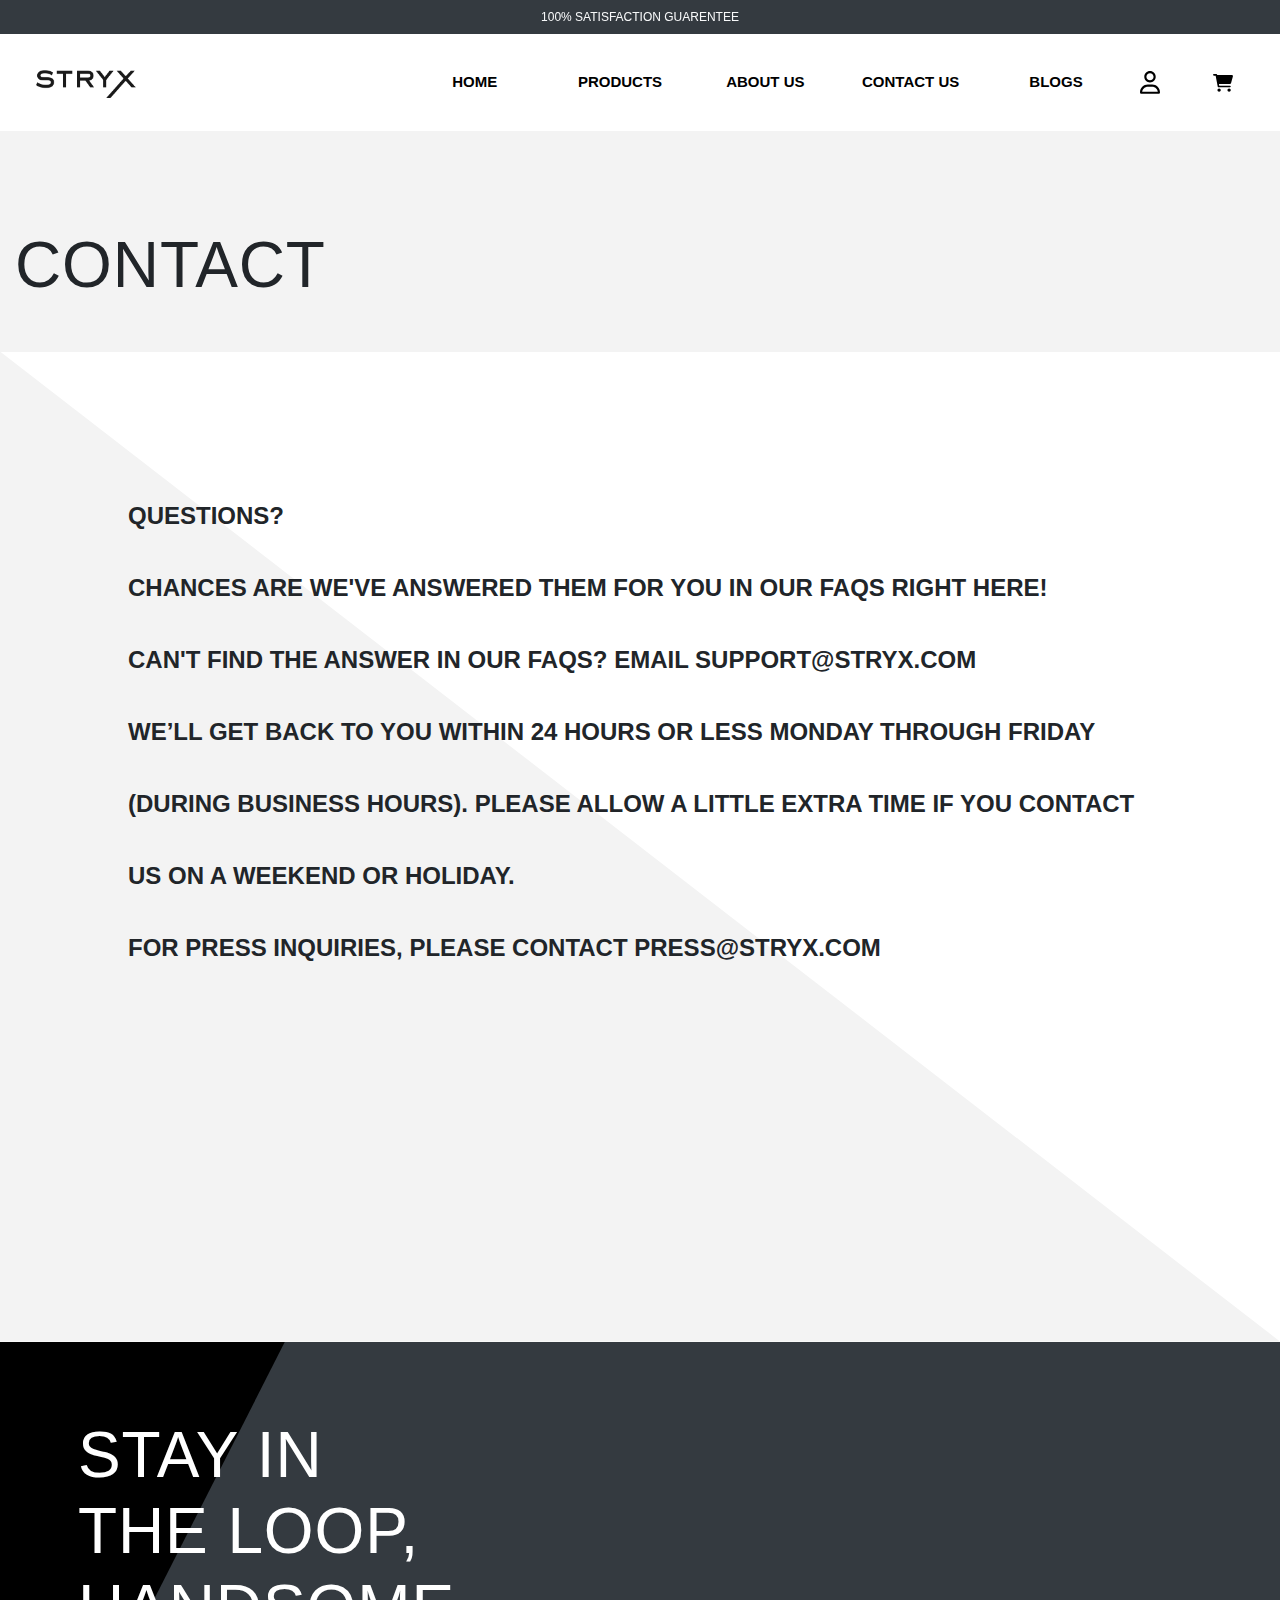
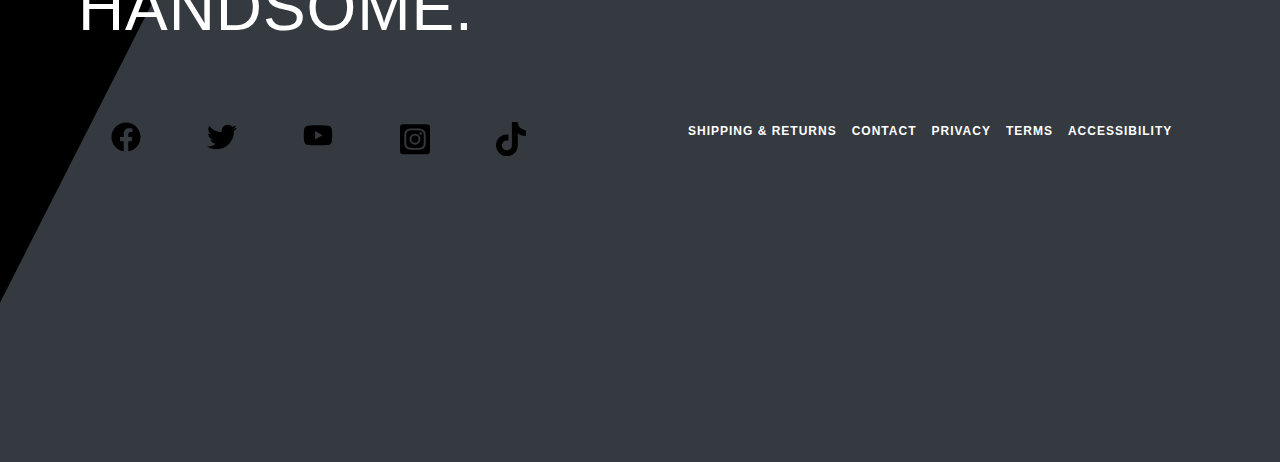
<file: contactus.html>
<!DOCTYPE html>
<html lang="en">

<head>
    <meta charset="UTF-8">
    <meta name="viewport" content="width=device-width, initial-scale=1.0">
    <meta http-equiv="X-UA-Compatible" content="ie=edge">
    <meta name="Description" content="Enter your description here" />
    <link rel="stylesheet" href="https://cdnjs.cloudflare.com/ajax/libs/twitter-bootstrap/4.6.0/css/bootstrap.min.css">
    <link rel="stylesheet" href="https://cdnjs.cloudflare.com/ajax/libs/font-awesome/5.15.4/css/all.min.css">
    <link rel="stylesheet" href="css/style.css">
    <link href="http://fonts.cdnfonts.com/css/gotham-ultra" rel="stylesheet">
    <title>Stryx | Contact US</title>
</head>

<body>
    <!-- Head slider start -->
    <div id="slider" class="container-fluid text-center bg-dark text-light text-uppercase pt-2 pb-2">
        <div id="carouselExampleSlidesOnly" class="carousel slide" data-ride="carousel">
            <div class="carousel-inner">
                <div class="carousel-item active">
                    <p> 100% satisfaction guarentee</p>
                </div>
                <div class="carousel-item">
                    <p>Free Shipping on Oder upto 25$ </p>
                </div>
                <div class="carousel-item">
                    <p> Subscribe and save 100%</p>
                </div>
            </div>
        </div>
    </div>
    <!-- Head slider end -->
    <!-- nav bar start-->
    <div class="container-fluid" id="nav">
        <div class="row">
            <div class="col">
                <nav class="navbar navbar-expand-lg navbar-light">
                    <a class="navbar-brand" href="#"><img src="img/logo.png" style="width:100px" alt=""></a>
                    <button class="navbar-toggler" type="button" data-toggle="collapse" data-target="#navbarNav" aria-controls="navbarNav" aria-expanded="false" aria-label="Toggle navigation">
                      <span class="navbar-toggler-icon"></span>
                    </button>
                    <div class="collapse navbar-collapse" id="navbarNav">
                        <ul class="navbar-nav text-center text-uppercase">
                            <li class="nav-item">
                                <a class="nav-link" href="index.html">Home <span class="sr-only">(current)</span></a>
                            </li>
                            <li class="nav-item">
                                <a class="nav-link" href="products.html">Products</a>
                            </li>
                            <li class="nav-item">
                                <a class="nav-link" href="aboutus.html">About US</a>
                            </li>
                            <li class="nav-item">
                                <a class="nav-link" href="contactus.html">Contact US</a>
                            </li>
                            <li class="nav-item">
                                <a class="nav-link" href="blogs.html">blogs</a>
                            </li>
                            <li class="nav-item row" id="nav-emoji">
                                <a class="nav-link col" href="#"><svg xmlns="http://www.w3.org/2000/svg" viewBox="0 0 448 512"><!--! Font Awesome Pro 6.2.0 by @fontawesome - https://fontawesome.com License - https://fontawesome.com/license (Commercial License) Copyright 2022 Fonticons, Inc. --><path d="M272 304h-96C78.8 304 0 382.8 0 480c0 17.67 14.33 32 32 32h384c17.67 0 32-14.33 32-32C448 382.8 369.2 304 272 304zM48.99 464C56.89 400.9 110.8 352 176 352h96c65.16 0 119.1 48.95 127 112H48.99zM224 256c70.69 0 128-57.31 128-128c0-70.69-57.31-128-128-128S96 57.31 96 128C96 198.7 153.3 256 224 256zM224 48c44.11 0 80 35.89 80 80c0 44.11-35.89 80-80 80S144 172.1 144 128C144 83.89 179.9 48 224 48z"/></svg></a>
                                <a href="#" class="nav-link col"> <svg xmlns="http://www.w3.org/2000/svg" viewBox="0 0 576 512"><!--! Font Awesome Pro 6.2.0 by @fontawesome - https://fontawesome.com License - https://fontawesome.com/license (Commercial License) Copyright 2022 Fonticons, Inc. --><path d="M24 0C10.7 0 0 10.7 0 24S10.7 48 24 48H76.1l60.3 316.5c2.2 11.3 12.1 19.5 23.6 19.5H488c13.3 0 24-10.7 24-24s-10.7-24-24-24H179.9l-9.1-48h317c14.3 0 26.9-9.5 30.8-23.3l54-192C578.3 52.3 563 32 541.8 32H122l-2.4-12.5C117.4 8.2 107.5 0 96 0H24zM176 512c26.5 0 48-21.5 48-48s-21.5-48-48-48s-48 21.5-48 48s21.5 48 48 48zm336-48c0-26.5-21.5-48-48-48s-48 21.5-48 48s21.5 48 48 48s48-21.5 48-48z"/></svg></a>
                            </li>

                        </ul>
                    </div>
                </nav>
            </div>
        </div>
    </div>
    <!-- nav bar end-->

    <!-- main area start-->
<div class="container-fluid "  >
    <div class="row bg-light-gray">
        <div class="col">
            <h1 class="bg-light-gray pt-5 mt-5 mb-5" >Contact</h1>
        </div>
    </div>

    <div class="row " style="min-height: 110vh;">
        <div class="col-12 bg-light-gray" style="-webkit-clip-path: polygon(0 0, 0% 100%, 100% 100%);
        clip-path: polygon(0 0, 0% 100%, 100% 100%);">
        </div>
        <div class="col" id="contact-text">
            <p>
                QUESTIONS?
<br>
                CHANCES ARE WE'VE ANSWERED THEM FOR YOU IN OUR FAQS RIGHT HERE!
                <br>            
                CAN'T FIND THE ANSWER IN OUR FAQS? EMAIL SUPPORT@STRYX.COM
                <br>
                WE’LL GET BACK TO YOU WITHIN 24 HOURS OR LESS MONDAY THROUGH FRIDAY (DURING BUSINESS HOURS). PLEASE ALLOW A LITTLE EXTRA TIME IF YOU CONTACT US ON A WEEKEND OR HOLIDAY.
                <br>
                FOR PRESS INQUIRIES, PLEASE CONTACT PRESS@STRYX.COM
                <br>
            </p>
        </div>
    </div>
  
</div>

    <!-- main area end-->

    <!-- footer start-->
    <footer class="container-fluid bg-dark" >
        <div class="col-3" id="footershape"></div>
        <div class="row ml-5">
            <div class="col-4" >
                <h1>Stay in the loop, handsome.</h1>
            </div>

        </div>
       <div class="row">
        <div class="col pr-5 pl-5">
            <div class="row mr-5 ml-5" id="social-links" >
                <div class="col text-dark">
                    <svg xmlns="http://www.w3.org/2000/svg" viewBox="0 0 512 512"><!--! Font Awesome Pro 6.2.0 by @fontawesome - https://fontawesome.com License - https://fontawesome.com/license (Commercial License) Copyright 2022 Fonticons, Inc. --><path d="M504 256C504 119 393 8 256 8S8 119 8 256c0 123.78 90.69 226.38 209.25 245V327.69h-63V256h63v-54.64c0-62.15 37-96.48 93.67-96.48 27.14 0 55.52 4.84 55.52 4.84v61h-31.28c-30.8 0-40.41 19.12-40.41 38.73V256h68.78l-11 71.69h-57.78V501C413.31 482.38 504 379.78 504 256z"/></svg>
                </div>
    
                <div class="col">
                    <svg xmlns="http://www.w3.org/2000/svg" viewBox="0 0 512 512"><!--! Font Awesome Pro 6.2.0 by @fontawesome - https://fontawesome.com License - https://fontawesome.com/license (Commercial License) Copyright 2022 Fonticons, Inc. --><path d="M459.37 151.716c.325 4.548.325 9.097.325 13.645 0 138.72-105.583 298.558-298.558 298.558-59.452 0-114.68-17.219-161.137-47.106 8.447.974 16.568 1.299 25.34 1.299 49.055 0 94.213-16.568 130.274-44.832-46.132-.975-84.792-31.188-98.112-72.772 6.498.974 12.995 1.624 19.818 1.624 9.421 0 18.843-1.3 27.614-3.573-48.081-9.747-84.143-51.98-84.143-102.985v-1.299c13.969 7.797 30.214 12.67 47.431 13.319-28.264-18.843-46.781-51.005-46.781-87.391 0-19.492 5.197-37.36 14.294-52.954 51.655 63.675 129.3 105.258 216.365 109.807-1.624-7.797-2.599-15.918-2.599-24.04 0-57.828 46.782-104.934 104.934-104.934 30.213 0 57.502 12.67 76.67 33.137 23.715-4.548 46.456-13.32 66.599-25.34-7.798 24.366-24.366 44.833-46.132 57.827 21.117-2.273 41.584-8.122 60.426-16.243-14.292 20.791-32.161 39.308-52.628 54.253z"/></svg>
                </div>
                <div class="col">
                    <svg xmlns="http://www.w3.org/2000/svg" viewBox="0 0 576 512"><!--! Font Awesome Pro 6.2.0 by @fontawesome - https://fontawesome.com License - https://fontawesome.com/license (Commercial License) Copyright 2022 Fonticons, Inc. --><path d="M549.655 124.083c-6.281-23.65-24.787-42.276-48.284-48.597C458.781 64 288 64 288 64S117.22 64 74.629 75.486c-23.497 6.322-42.003 24.947-48.284 48.597-11.412 42.867-11.412 132.305-11.412 132.305s0 89.438 11.412 132.305c6.281 23.65 24.787 41.5 48.284 47.821C117.22 448 288 448 288 448s170.78 0 213.371-11.486c23.497-6.321 42.003-24.171 48.284-47.821 11.412-42.867 11.412-132.305 11.412-132.305s0-89.438-11.412-132.305zm-317.51 213.508V175.185l142.739 81.205-142.739 81.201z"/></svg>
                </div>
                <div class="col">
                    <svg xmlns="http://www.w3.org/2000/svg" viewBox="0 0 448 512"><!--! Font Awesome Pro 6.2.0 by @fontawesome - https://fontawesome.com License - https://fontawesome.com/license (Commercial License) Copyright 2022 Fonticons, Inc. --><path d="M224,202.66A53.34,53.34,0,1,0,277.36,256,53.38,53.38,0,0,0,224,202.66Zm124.71-41a54,54,0,0,0-30.41-30.41c-21-8.29-71-6.43-94.3-6.43s-73.25-1.93-94.31,6.43a54,54,0,0,0-30.41,30.41c-8.28,21-6.43,71.05-6.43,94.33S91,329.26,99.32,350.33a54,54,0,0,0,30.41,30.41c21,8.29,71,6.43,94.31,6.43s73.24,1.93,94.3-6.43a54,54,0,0,0,30.41-30.41c8.35-21,6.43-71.05,6.43-94.33S357.1,182.74,348.75,161.67ZM224,338a82,82,0,1,1,82-82A81.9,81.9,0,0,1,224,338Zm85.38-148.3a19.14,19.14,0,1,1,19.13-19.14A19.1,19.1,0,0,1,309.42,189.74ZM400,32H48A48,48,0,0,0,0,80V432a48,48,0,0,0,48,48H400a48,48,0,0,0,48-48V80A48,48,0,0,0,400,32ZM382.88,322c-1.29,25.63-7.14,48.34-25.85,67s-41.4,24.63-67,25.85c-26.41,1.49-105.59,1.49-132,0-25.63-1.29-48.26-7.15-67-25.85s-24.63-41.42-25.85-67c-1.49-26.42-1.49-105.61,0-132,1.29-25.63,7.07-48.34,25.85-67s41.47-24.56,67-25.78c26.41-1.49,105.59-1.49,132,0,25.63,1.29,48.33,7.15,67,25.85s24.63,41.42,25.85,67.05C384.37,216.44,384.37,295.56,382.88,322Z"/></svg>
                </div>
                <div class="col">
                    <svg xmlns="http://www.w3.org/2000/svg" viewBox="0 0 448 512"><!--! Font Awesome Pro 6.2.0 by @fontawesome - https://fontawesome.com License - https://fontawesome.com/license (Commercial License) Copyright 2022 Fonticons, Inc. --><path d="M448,209.91a210.06,210.06,0,0,1-122.77-39.25V349.38A162.55,162.55,0,1,1,185,188.31V278.2a74.62,74.62,0,1,0,52.23,71.18V0l88,0a121.18,121.18,0,0,0,1.86,22.17h0A122.18,122.18,0,0,0,381,102.39a121.43,121.43,0,0,0,67,20.14Z"/></svg>
                </div>
            </div>
        </div>
        <div class="col" id="useful-links">
<div class="row text-uppercase">
    <ul>
        <li>Shipping & returns</li>
        <li>contact</li>
        <li>privacy</li>
        <li>terms</li>
        <li>ACCESSIBILITY</li>
    </ul>
</div>
        </div>
       </div>
    </footer>
    <!-- footer end -->




    <script src="https://cdnjs.cloudflare.com/ajax/libs/jquery/3.5.1/jquery.slim.min.js"></script>
    <script src="https://cdnjs.cloudflare.com/ajax/libs/popper.js/1.16.1/umd/popper.min.js"></script>
    <script src="https://cdnjs.cloudflare.com/ajax/libs/twitter-bootstrap/4.6.0/js/bootstrap.min.js"></script>
</body>

</html>
</file>
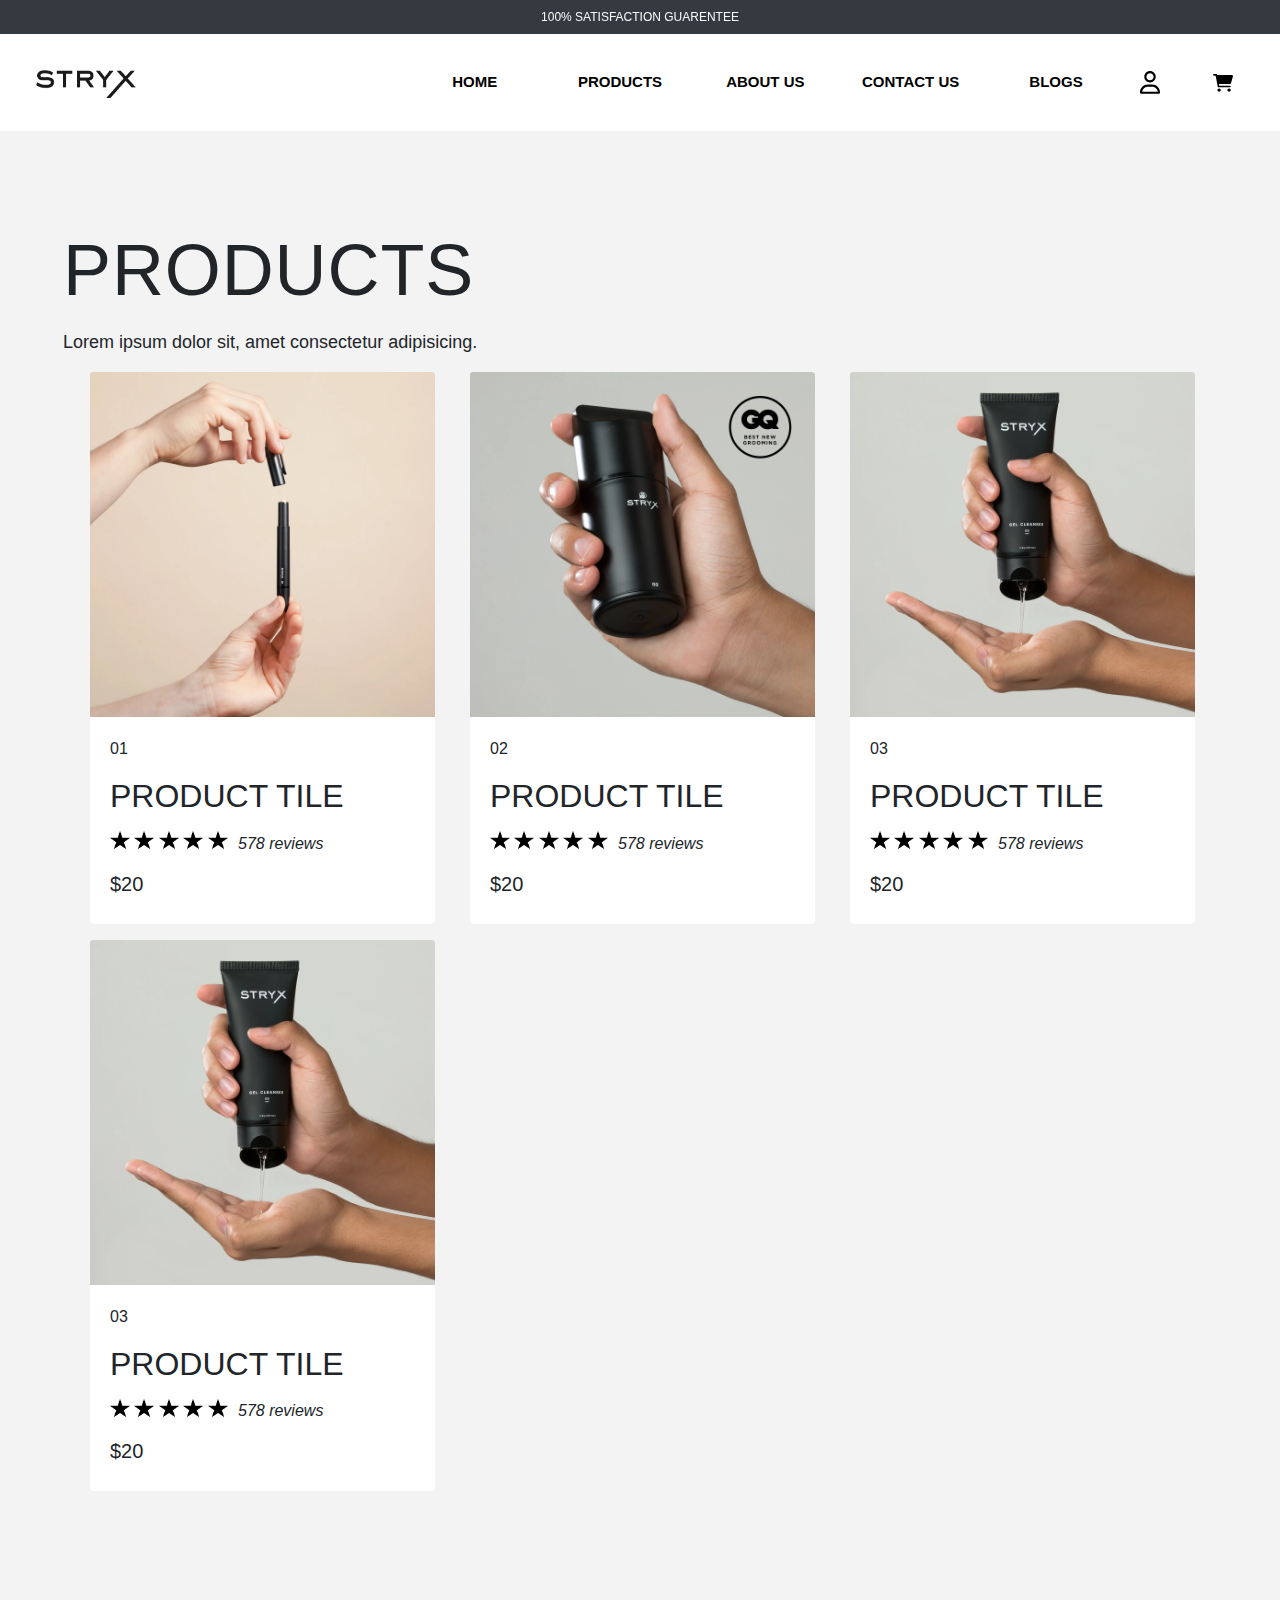
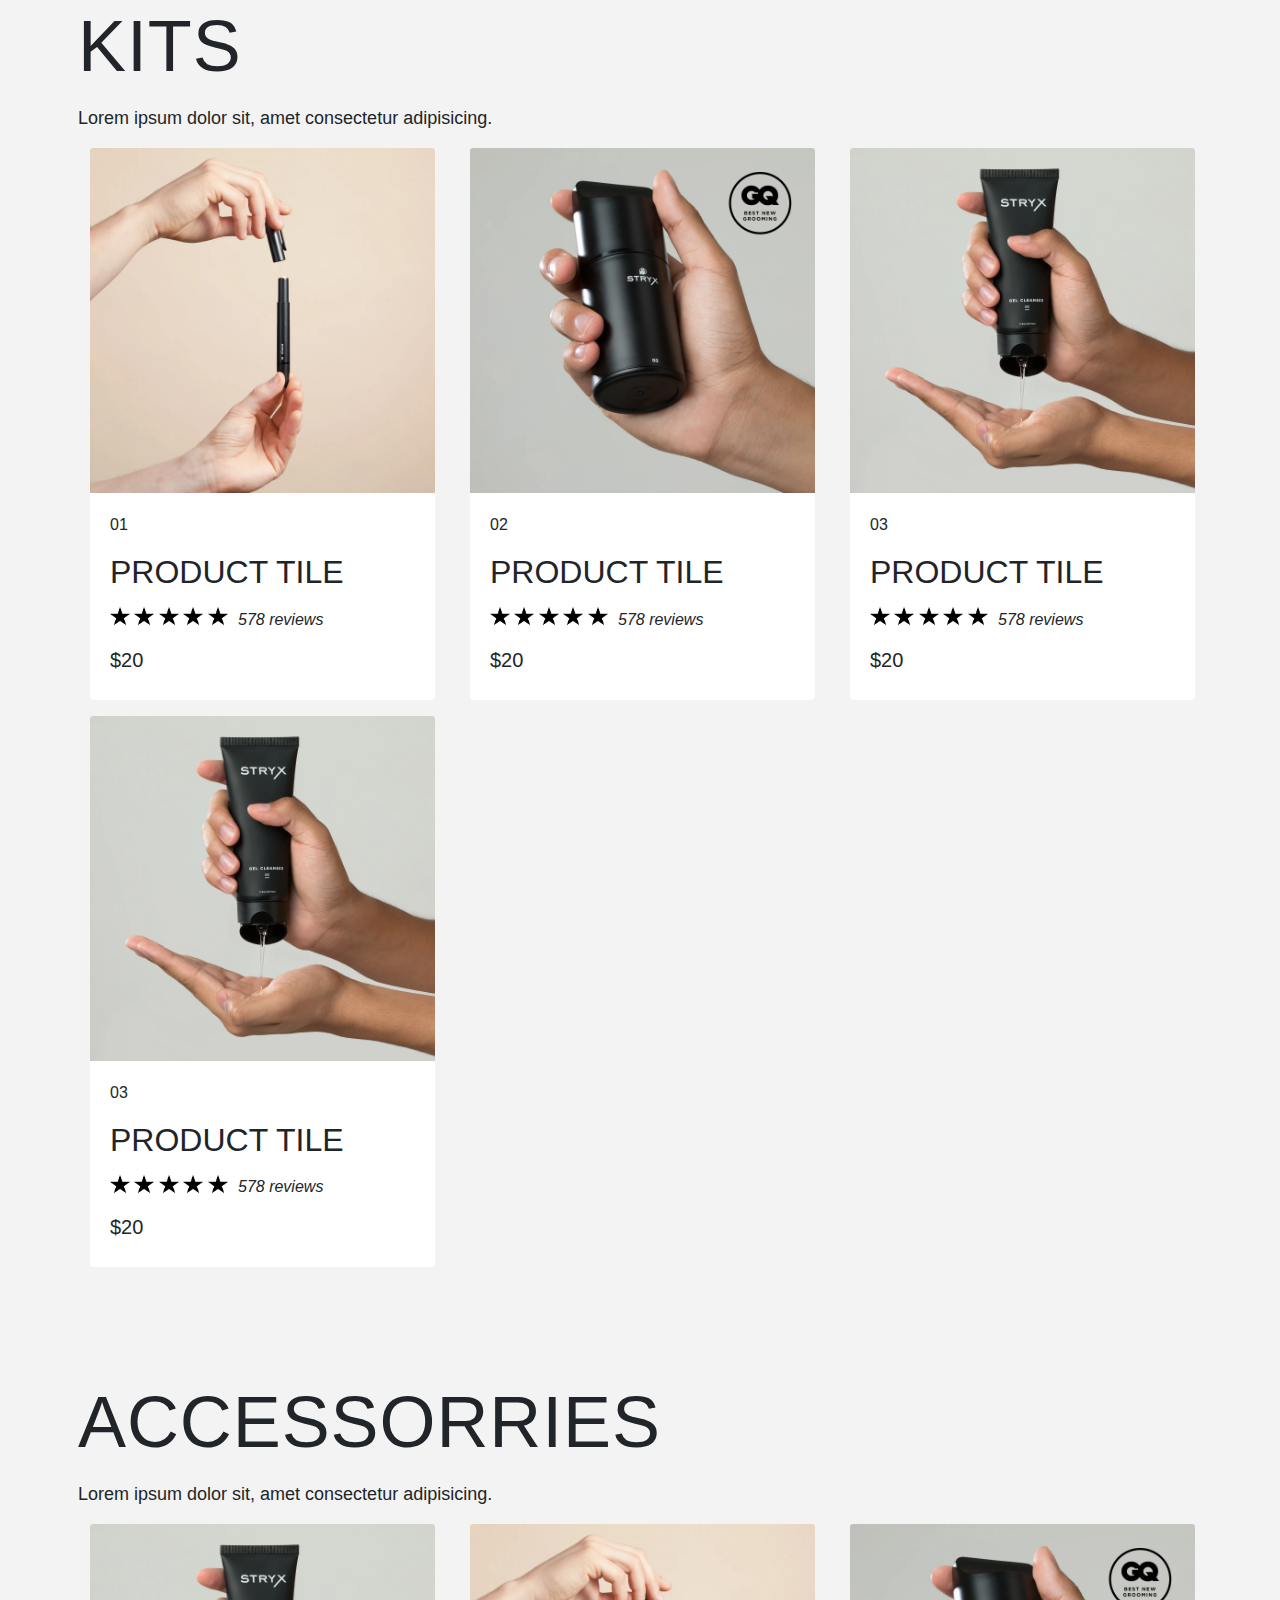
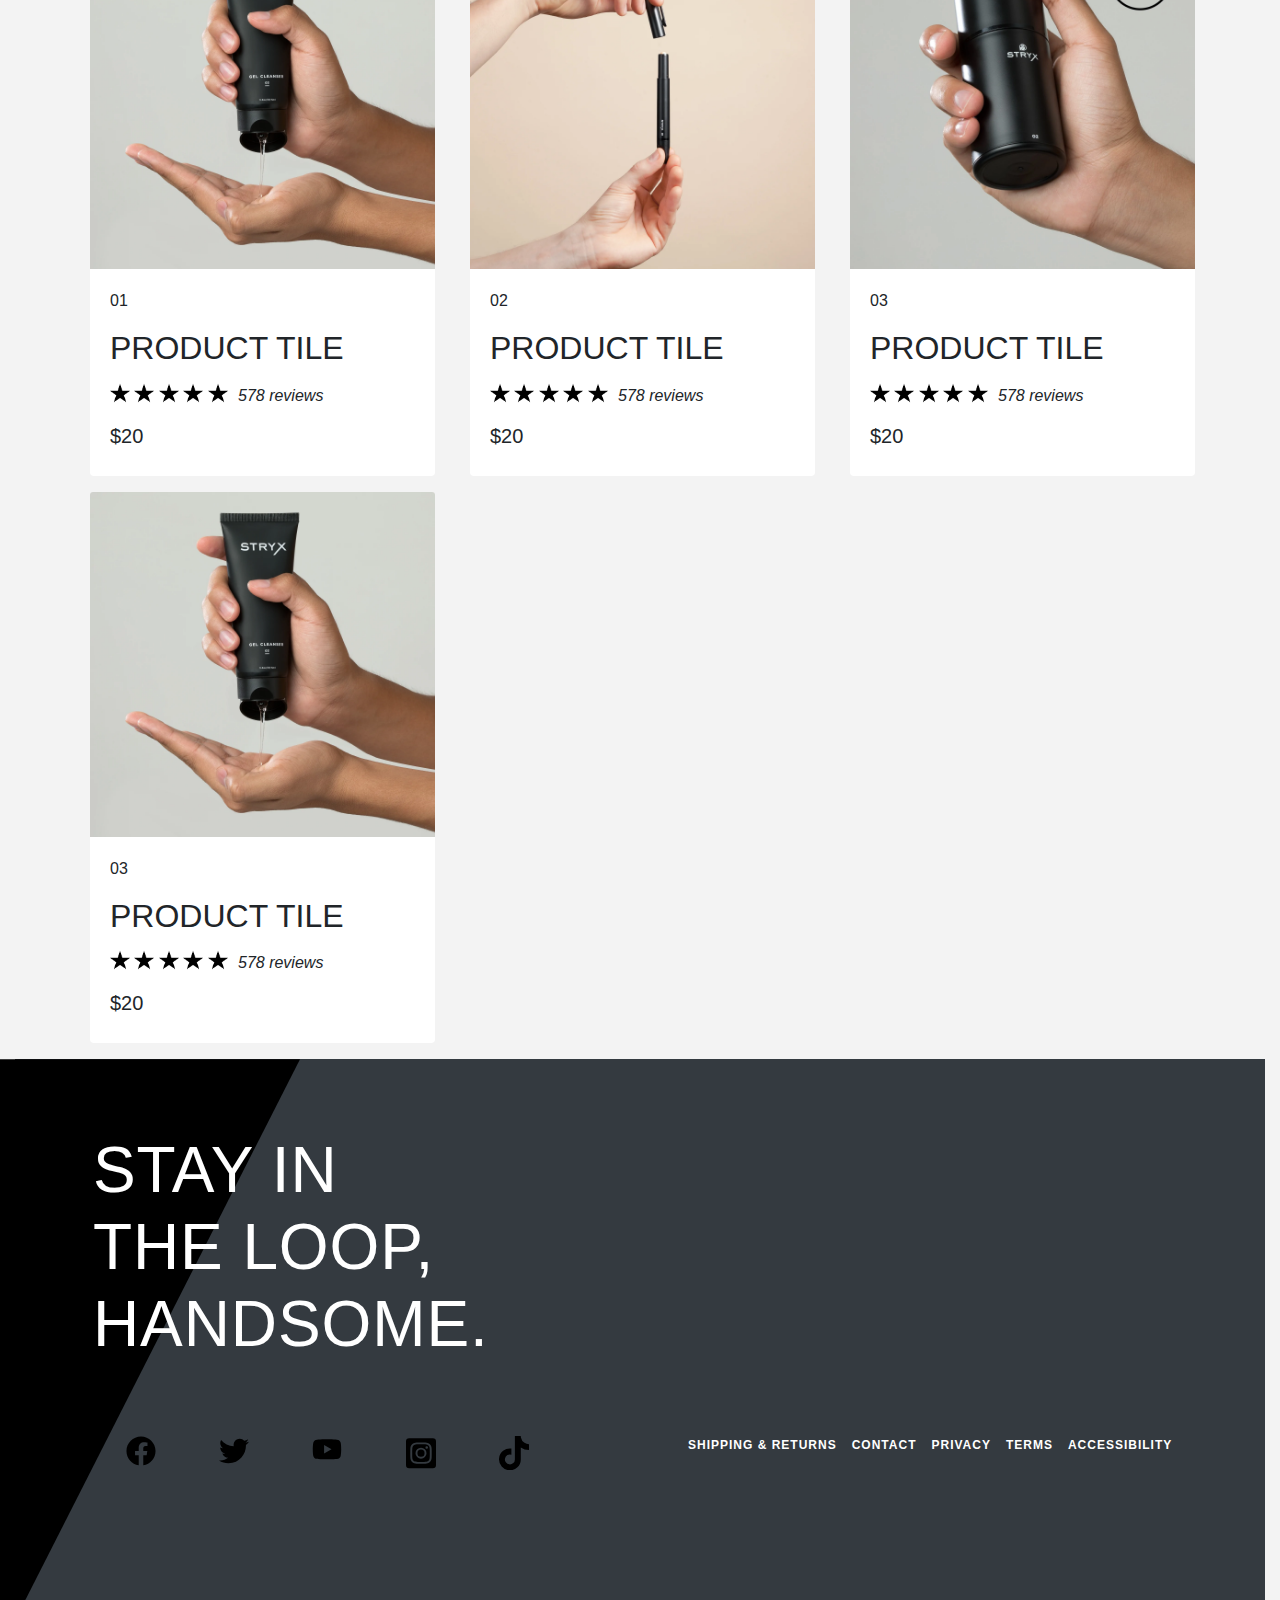
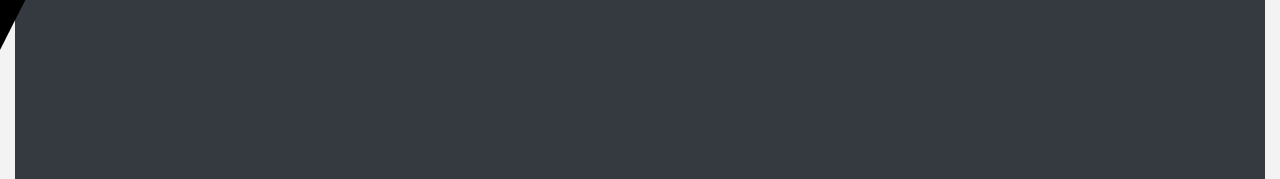
<file: products.html>
<!DOCTYPE html>
<html lang="en">

<head>
    <meta charset="UTF-8">
    <meta name="viewport" content="width=device-width, initial-scale=1.0">
    <meta http-equiv="X-UA-Compatible" content="ie=edge">
    <meta name="Description" content="Enter your description here" />
    <link rel="stylesheet" href="https://cdnjs.cloudflare.com/ajax/libs/twitter-bootstrap/4.6.0/css/bootstrap.min.css">
    <link rel="stylesheet" href="https://cdnjs.cloudflare.com/ajax/libs/font-awesome/5.15.4/css/all.min.css">
    <link rel="stylesheet" href="css/style.css">
    <link href="http://fonts.cdnfonts.com/css/gotham-ultra" rel="stylesheet">

    <title>Stryx | Products </title>
 
</head>

<body>
    <!-- Head slider start -->
    <div id="slider" class="container-fluid text-center bg-dark text-light text-uppercase pt-2 pb-2">
        <div id="carouselExampleSlidesOnly" class="carousel slide" data-ride="carousel">
            <div class="carousel-inner">
                <div class="carousel-item active">
                    <p> 100% satisfaction guarentee</p>
                </div>
                <div class="carousel-item">
                    <p>Free Shipping on Oder upto 25$ </p>
                </div>
                <div class="carousel-item">
                    <p> Subscribe and save 100%</p>
                </div>
            </div>
        </div>
    </div>
    <!-- Head slider end -->

  <!-- nav bar start-->
  <div class="container-fluid" id="nav">
    <div class="row">
        <div class="col">
            <nav class="navbar navbar-expand-lg navbar-light">
                <a class="navbar-brand" href="#"><img src="img/logo.png" style="width:100px" alt=""></a>
                <button class="navbar-toggler" type="button" data-toggle="collapse" data-target="#navbarNav" aria-controls="navbarNav" aria-expanded="false" aria-label="Toggle navigation">
                  <span class="navbar-toggler-icon"></span>
                </button>
                <div class="collapse navbar-collapse" id="navbarNav">
                    <ul class="navbar-nav text-center text-uppercase">
                        <li class="nav-item">
                            <a class="nav-link" href="index.html">Home <span class="sr-only">(current)</span></a>
                        </li>
                        <li class="nav-item">
                            <a class="nav-link" href="products.html">Products</a>
                        </li>
                        <li class="nav-item">
                            <a class="nav-link" href="aboutus.html">About US</a>
                        </li>
                        <li class="nav-item">
                            <a class="nav-link" href="contactus.html">Contact US</a>
                        </li>
                        <li class="nav-item">
                            <a class="nav-link" href="blogs.html">blogs</a>
                        </li>
                        <li class="nav-item row" id="nav-emoji">
                            <a class="nav-link col" href="#"><svg xmlns="http://www.w3.org/2000/svg" viewBox="0 0 448 512"><!--! Font Awesome Pro 6.2.0 by @fontawesome - https://fontawesome.com License - https://fontawesome.com/license (Commercial License) Copyright 2022 Fonticons, Inc. --><path d="M272 304h-96C78.8 304 0 382.8 0 480c0 17.67 14.33 32 32 32h384c17.67 0 32-14.33 32-32C448 382.8 369.2 304 272 304zM48.99 464C56.89 400.9 110.8 352 176 352h96c65.16 0 119.1 48.95 127 112H48.99zM224 256c70.69 0 128-57.31 128-128c0-70.69-57.31-128-128-128S96 57.31 96 128C96 198.7 153.3 256 224 256zM224 48c44.11 0 80 35.89 80 80c0 44.11-35.89 80-80 80S144 172.1 144 128C144 83.89 179.9 48 224 48z"/></svg></a>
                            <a href="#" class="nav-link col"> <svg xmlns="http://www.w3.org/2000/svg" viewBox="0 0 576 512"><!--! Font Awesome Pro 6.2.0 by @fontawesome - https://fontawesome.com License - https://fontawesome.com/license (Commercial License) Copyright 2022 Fonticons, Inc. --><path d="M24 0C10.7 0 0 10.7 0 24S10.7 48 24 48H76.1l60.3 316.5c2.2 11.3 12.1 19.5 23.6 19.5H488c13.3 0 24-10.7 24-24s-10.7-24-24-24H179.9l-9.1-48h317c14.3 0 26.9-9.5 30.8-23.3l54-192C578.3 52.3 563 32 541.8 32H122l-2.4-12.5C117.4 8.2 107.5 0 96 0H24zM176 512c26.5 0 48-21.5 48-48s-21.5-48-48-48s-48 21.5-48 48s21.5 48 48 48zm336-48c0-26.5-21.5-48-48-48s-48 21.5-48 48s21.5 48 48 48s48-21.5 48-48z"/></svg></a>
                        </li>

                    </ul>
                </div>
            </nav>
        </div>
    </div>
</div>
<!-- nav bar end-->

   <!-- main area start-->
   <!-- section one start -->
   <div class="container-fluid bg-light-gray"  >
    <div class="row ">
        <div class="col">
            <h1 class="bg-light-gray pt-5 mt-5 mb-3 ml-5 font72" >Products</h1>
            <p class="font18 ml-5">Lorem ipsum dolor sit, amet consectetur adipisicing.</p>
        </div>
    </div>
    <!-- cards area start -->
  <div class="container">
    <div class="row">
        <div class="col-md-4 col-12 mb-3">
            <div class="card" >
                <div class="overflow">
                    <img class="card-img-top" style="width: 100%;"  src="img/card1.png" alt="Card image cap"></div>                <div class="card-body">
                  <p class="card-text">01</p>
                  <h2 class="text-uppercase">Product tile</h2><br>
               <p><span> <img class="star" src="img/star.png" alt="">
                <img class="star" src="img/star.png" alt="">
                <img class="star" src="img/star.png" alt=""> 
                <img class="star" src="img/star.png" alt=""> 
                <img class="star" src="img/star.png" alt=""></span> <i class="review">578 reviews</i></p>
                <h5>$20</h5>
                </div>
              </div>
        </div>
     <div class="col-md-4 col-12 mb-3"> 
        <div class=" card" >
            <div class="overflow">
                <img class="card-img-top" style="width: 100%;"  src="img/card2.png" alt="Card image cap"></div>        <div class="card-body">
          <p class="card-text">02</p>
          <h2 class="text-uppercase">Product tile</h2><br>
       <p><span> <img class="star" src="img/star.png" alt="">
        <img class="star" src="img/star.png" alt="">
        <img class="star" src="img/star.png" alt=""> 
        <img class="star" src="img/star.png" alt=""> 
        <img class="star" src="img/star.png" alt=""></span> <i class="review">578 reviews</i></p>
        <h5>$20</h5>
        </div>
      </div></div>
     <div class="col-md-4 col-12 mb-3">
            <div class=" card" >
                <div class="overflow">
                    <img class="card-img-top" style="width: 100%;"  src="img/card3.png" alt="Card image cap"></div>        <div class="card-body">
          <p class="card-text">03</p>
          <h2 class="text-uppercase">Product tile</h2><br>
       <p><span> <img class="star" src="img/star.png" alt="">
        <img class="star" src="img/star.png" alt="">
        <img class="star" src="img/star.png" alt=""> 
        <img class="star" src="img/star.png" alt=""> 
        <img class="star" src="img/star.png" alt=""></span> <i class="review">578 reviews</i></p>
        <h5>$20</h5>
        </div>
      </div></div>
      <div class="col-md-4 col-12 mb-3">
            <div class=" card" >
                <div class="overflow">
                    <div class="overflow">
                        <img class="card-img-top" style="width: 100%;"  src="img/card3.png" alt="Card image cap"></div>        <div class="card-body">
          <p class="card-text">03</p>
          <h2 class="text-uppercase">Product tile</h2><br>
       <p><span> <img class="star" src="img/star.png" alt="">
        <img class="star" src="img/star.png" alt="">
        <img class="star" src="img/star.png" alt=""> 
        <img class="star" src="img/star.png" alt=""> 
        <img class="star" src="img/star.png" alt=""></span> <i class="review">578 reviews</i></p>
        <h5>$20</h5>
        </div>
      </div></div>
    </div>
  </div>
    <!-- cards area end -->
   </div>
   <!-- section one end -->


     <!-- section two start -->
     <div class="container-fluid bg-light-gray"  >
        <div class="row ">
            <div class="col">
                <h1 class="bg-light-gray pt-5 mt-5 mb-3 ml-5 font72" >Kits</h1>
                <p class="font18 ml-5">Lorem ipsum dolor sit, amet consectetur adipisicing.</p>
            </div>
        </div>
        <!-- cards area start -->
      <div class="container">
        <div class="row">
            <div class="col-md-4 col-12 mb-3">
                <div class="card" >
                    <div class="overflow">
                        <img class="card-img-top" style="width: 100%;"  src="img/card1.png" alt="Card image cap"></div>                    <div class="card-body">
                      <p class="card-text">01</p>
                      <h2 class="text-uppercase">Product tile</h2><br>
                   <p><span> <img class="star" src="img/star.png" alt="">
                    <img class="star" src="img/star.png" alt="">
                    <img class="star" src="img/star.png" alt=""> 
                    <img class="star" src="img/star.png" alt=""> 
                    <img class="star" src="img/star.png" alt=""></span> <i class="review">578 reviews</i></p>
                    <h5>$20</h5>
                    </div>
                  </div>
            </div>
         <div class="col-md-4 col-12mb-3"> 
            <div class=" card" >
                <div class="overflow">
                    <img class="card-img-top" style="width: 100%;"  src="img/card2.png" alt="Card image cap"></div>            <div class="card-body">
              <p class="card-text">02</p>
              <h2 class="text-uppercase">Product tile</h2><br>
           <p><span> <img class="star" src="img/star.png" alt="">
            <img class="star" src="img/star.png" alt="">
            <img class="star" src="img/star.png" alt=""> 
            <img class="star" src="img/star.png" alt=""> 
            <img class="star" src="img/star.png" alt=""></span> <i class="review">578 reviews</i></p>
            <h5>$20</h5>
            </div>
          </div></div>
         <div class="col-md-4 col-12 mb-3">
                <div class=" card" >
                    <div class="overflow">
                        <img class="card-img-top" style="width: 100%;"  src="img/card3.png" alt="Card image cap"></div>            <div class="card-body">
              <p class="card-text">03</p>
              <h2 class="text-uppercase">Product tile</h2><br>
           <p><span> <img class="star" src="img/star.png" alt="">
            <img class="star" src="img/star.png" alt="">
            <img class="star" src="img/star.png" alt=""> 
            <img class="star" src="img/star.png" alt=""> 
            <img class="star" src="img/star.png" alt=""></span> <i class="review">578 reviews</i></p>
            <h5>$20</h5>
            </div>
          </div></div>
          <div class="col-md-4 col-12 mb-3">
                <div class=" card" >
                    <div class="overflow">
                        <img class="card-img-top" style="width: 100%;"  src="img/card3.png" alt="Card image cap"></div>            <div class="card-body">
              <p class="card-text">03</p>
              <h2 class="text-uppercase">Product tile</h2><br>
           <p><span> <img class="star" src="img/star.png" alt="">
            <img class="star" src="img/star.png" alt="">
            <img class="star" src="img/star.png" alt=""> 
            <img class="star" src="img/star.png" alt=""> 
            <img class="star" src="img/star.png" alt=""></span> <i class="review">578 reviews</i></p>
            <h5>$20</h5>
            </div>
          </div></div>
        </div>
      </div>
        <!-- cards area end -->
       </div>
       <!-- section two end -->


         <!-- section three start -->
   <div class="container-fluid bg-light-gray"  >
    <div class="row ">
        <div class="col">
            <h1 class="bg-light-gray pt-5 mt-5 mb-3 ml-5 font72" >Accessorries</h1>
            <p class="font18 ml-5">Lorem ipsum dolor sit, amet consectetur adipisicing.</p>
        </div>
    </div>
    <!-- cards area start -->
  <div class="container">
    <div class="row">
        <div class="col-md-4 col-12 mb-3">
            <div class="card" >
                <div class="overflow">
                    <img class="card-img-top" style="width: 100%;"  src="img/card3.png" alt="Card image cap"></div>                <div class="card-body">
                  <p class="card-text">01</p>
                  <h2 class="text-uppercase">Product tile</h2><br>
               <p><span> <img class="star" src="img/star.png" alt="">
                <img class="star" src="img/star.png" alt="">
                <img class="star" src="img/star.png" alt=""> 
                <img class="star" src="img/star.png" alt=""> 
                <img class="star" src="img/star.png" alt=""></span> <i class="review">578 reviews</i></p>
                <h5>$20</h5>
                </div>
              </div>
        </div>
     <div class="col-md-4 col-12mb-3"> 
        <div class=" card" >
            <div class="overflow">
                <img class="card-img-top" style="width: 100%;"  src="img/card1.png" alt="Card image cap"></div>        <div class="card-body">
          <p class="card-text">02</p>
          <h2 class="text-uppercase">Product tile</h2><br>
       <p><span> <img class="star" src="img/star.png" alt="">
        <img class="star" src="img/star.png" alt="">
        <img class="star" src="img/star.png" alt=""> 
        <img class="star" src="img/star.png" alt=""> 
        <img class="star" src="img/star.png" alt=""></span> <i class="review">578 reviews</i></p>
        <h5>$20</h5>
        </div>
      </div></div>
     <div class="col-md-4 col-12 mb-3">
            <div class=" card" >
                <div class="overflow">
                    <img class="card-img-top" style="width: 100%;"  src="img/card2.png" alt="Card image cap"></div>        <div class="card-body">
          <p class="card-text">03</p>
          <h2 class="text-uppercase">Product tile</h2><br>
       <p><span> <img class="star" src="img/star.png" alt="">
        <img class="star" src="img/star.png" alt="">
        <img class="star" src="img/star.png" alt=""> 
        <img class="star" src="img/star.png" alt=""> 
        <img class="star" src="img/star.png" alt=""></span> <i class="review">578 reviews</i></p>
        <h5>$20</h5>
        </div>
      </div></div>
      <div class="col-4 mb-3">
            <div class=" card" >
                <div class="overflow">
                    <img class="card-img-top" style="width: 100%;"  src="img/card3.png" alt="Card image cap"></div>        <div class="card-body">
          <p class="card-text">03</p>
          <h2 class="text-uppercase">Product tile</h2><br>
       <p><span> <img class="star" src="img/star.png" alt="">
        <img class="star" src="img/star.png" alt="">
        <img class="star" src="img/star.png" alt=""> 
        <img class="star" src="img/star.png" alt=""> 
        <img class="star" src="img/star.png" alt=""></span> <i class="review">578 reviews</i></p>
        <h5>$20</h5>
        </div>
      </div></div>
    </div>
  </div>
    <!-- cards area end -->
   </div>
   <!-- section three end -->

     <!-- main area end-->








  <!-- footer start-->
  <footer class="container-fluid bg-dark" >
    <div class="col-3" id="footershape"></div>
    <div class="row ml-5">
        <div class="col-4" >
            <h1>Stay in the loop, handsome.</h1>
        </div>

    </div>
   <div class="row">
    <div class="col pr-5 pl-5">
        <div class="row mr-5 ml-5" id="social-links" >
            <div class="col text-dark">
                <svg xmlns="http://www.w3.org/2000/svg" viewBox="0 0 512 512"><!--! Font Awesome Pro 6.2.0 by @fontawesome - https://fontawesome.com License - https://fontawesome.com/license (Commercial License) Copyright 2022 Fonticons, Inc. --><path d="M504 256C504 119 393 8 256 8S8 119 8 256c0 123.78 90.69 226.38 209.25 245V327.69h-63V256h63v-54.64c0-62.15 37-96.48 93.67-96.48 27.14 0 55.52 4.84 55.52 4.84v61h-31.28c-30.8 0-40.41 19.12-40.41 38.73V256h68.78l-11 71.69h-57.78V501C413.31 482.38 504 379.78 504 256z"/></svg>
            </div>

            <div class="col">
                <svg xmlns="http://www.w3.org/2000/svg" viewBox="0 0 512 512"><!--! Font Awesome Pro 6.2.0 by @fontawesome - https://fontawesome.com License - https://fontawesome.com/license (Commercial License) Copyright 2022 Fonticons, Inc. --><path d="M459.37 151.716c.325 4.548.325 9.097.325 13.645 0 138.72-105.583 298.558-298.558 298.558-59.452 0-114.68-17.219-161.137-47.106 8.447.974 16.568 1.299 25.34 1.299 49.055 0 94.213-16.568 130.274-44.832-46.132-.975-84.792-31.188-98.112-72.772 6.498.974 12.995 1.624 19.818 1.624 9.421 0 18.843-1.3 27.614-3.573-48.081-9.747-84.143-51.98-84.143-102.985v-1.299c13.969 7.797 30.214 12.67 47.431 13.319-28.264-18.843-46.781-51.005-46.781-87.391 0-19.492 5.197-37.36 14.294-52.954 51.655 63.675 129.3 105.258 216.365 109.807-1.624-7.797-2.599-15.918-2.599-24.04 0-57.828 46.782-104.934 104.934-104.934 30.213 0 57.502 12.67 76.67 33.137 23.715-4.548 46.456-13.32 66.599-25.34-7.798 24.366-24.366 44.833-46.132 57.827 21.117-2.273 41.584-8.122 60.426-16.243-14.292 20.791-32.161 39.308-52.628 54.253z"/></svg>
            </div>
            <div class="col">
                <svg xmlns="http://www.w3.org/2000/svg" viewBox="0 0 576 512"><!--! Font Awesome Pro 6.2.0 by @fontawesome - https://fontawesome.com License - https://fontawesome.com/license (Commercial License) Copyright 2022 Fonticons, Inc. --><path d="M549.655 124.083c-6.281-23.65-24.787-42.276-48.284-48.597C458.781 64 288 64 288 64S117.22 64 74.629 75.486c-23.497 6.322-42.003 24.947-48.284 48.597-11.412 42.867-11.412 132.305-11.412 132.305s0 89.438 11.412 132.305c6.281 23.65 24.787 41.5 48.284 47.821C117.22 448 288 448 288 448s170.78 0 213.371-11.486c23.497-6.321 42.003-24.171 48.284-47.821 11.412-42.867 11.412-132.305 11.412-132.305s0-89.438-11.412-132.305zm-317.51 213.508V175.185l142.739 81.205-142.739 81.201z"/></svg>
            </div>
            <div class="col">
                <svg xmlns="http://www.w3.org/2000/svg" viewBox="0 0 448 512"><!--! Font Awesome Pro 6.2.0 by @fontawesome - https://fontawesome.com License - https://fontawesome.com/license (Commercial License) Copyright 2022 Fonticons, Inc. --><path d="M224,202.66A53.34,53.34,0,1,0,277.36,256,53.38,53.38,0,0,0,224,202.66Zm124.71-41a54,54,0,0,0-30.41-30.41c-21-8.29-71-6.43-94.3-6.43s-73.25-1.93-94.31,6.43a54,54,0,0,0-30.41,30.41c-8.28,21-6.43,71.05-6.43,94.33S91,329.26,99.32,350.33a54,54,0,0,0,30.41,30.41c21,8.29,71,6.43,94.31,6.43s73.24,1.93,94.3-6.43a54,54,0,0,0,30.41-30.41c8.35-21,6.43-71.05,6.43-94.33S357.1,182.74,348.75,161.67ZM224,338a82,82,0,1,1,82-82A81.9,81.9,0,0,1,224,338Zm85.38-148.3a19.14,19.14,0,1,1,19.13-19.14A19.1,19.1,0,0,1,309.42,189.74ZM400,32H48A48,48,0,0,0,0,80V432a48,48,0,0,0,48,48H400a48,48,0,0,0,48-48V80A48,48,0,0,0,400,32ZM382.88,322c-1.29,25.63-7.14,48.34-25.85,67s-41.4,24.63-67,25.85c-26.41,1.49-105.59,1.49-132,0-25.63-1.29-48.26-7.15-67-25.85s-24.63-41.42-25.85-67c-1.49-26.42-1.49-105.61,0-132,1.29-25.63,7.07-48.34,25.85-67s41.47-24.56,67-25.78c26.41-1.49,105.59-1.49,132,0,25.63,1.29,48.33,7.15,67,25.85s24.63,41.42,25.85,67.05C384.37,216.44,384.37,295.56,382.88,322Z"/></svg>
            </div>
            <div class="col">
                <svg xmlns="http://www.w3.org/2000/svg" viewBox="0 0 448 512"><!--! Font Awesome Pro 6.2.0 by @fontawesome - https://fontawesome.com License - https://fontawesome.com/license (Commercial License) Copyright 2022 Fonticons, Inc. --><path d="M448,209.91a210.06,210.06,0,0,1-122.77-39.25V349.38A162.55,162.55,0,1,1,185,188.31V278.2a74.62,74.62,0,1,0,52.23,71.18V0l88,0a121.18,121.18,0,0,0,1.86,22.17h0A122.18,122.18,0,0,0,381,102.39a121.43,121.43,0,0,0,67,20.14Z"/></svg>
            </div>
        </div>
    </div>
    <div class="col" id="useful-links">
<div class="row text-uppercase">
<ul>
    <li>Shipping & returns</li>
    <li>contact</li>
    <li>privacy</li>
    <li>terms</li>
    <li>ACCESSIBILITY</li>
</ul>
</div>
    </div>
   </div>
</footer>
<!-- footer end -->



    <script src="https://cdnjs.cloudflare.com/ajax/libs/jquery/3.5.1/jquery.slim.min.js"></script>
    <script src="https://cdnjs.cloudflare.com/ajax/libs/popper.js/1.16.1/umd/popper.min.js"></script>
    <script src="https://cdnjs.cloudflare.com/ajax/libs/twitter-bootstrap/4.6.0/js/bootstrap.min.js"></script>
</body>

</html>
</file>
<file: css/style.css>
#nav {
    font: inherit;
    background-color: #fff;
    padding: 20px;
    box-shadow: 2px 2px 2px rgba(0, 0, 0, 0.2);
}

#nav ul {
    text-align: center;
    width: 100%;
    font-family: 'Franklin Gothic Medium';
    font-size: 15px;
    font-weight: 500;
    margin-left: 250px;
    font-family: "arial";
    font-style: normal;
    color: #000000;
}

#nav li {
    text-align: center;
    width: 100%;

}

#nav li a {
    color: #000000;
    font-weight: 600;
}

#slider p {
    margin-bottom: 0%;
    font-size: 12px;
}

#nav-emoji svg {
    width: 20px;
}

footer {
    background-color: #f3f3f3;
    min-height: 80vh;
}

h1 {
    font-size: 64px;
    letter-spacing: 0.9px;
    font-family: 'Gotham Ultra', sans-serif;
    text-transform: uppercase;
}

footer h1 {
    margin: 20% 0;
    ;
}

#social-links svg {
    width: 30px;

}

#useful-links ul {
    font-size: 12px;
    font-family: Arial;
    margin: 0%;
    padding: 0%;
    display: flex;
    text-decoration: none;
    list-style: none;
    font-size: 12px;
    font-family: Arial;
    font-weight: 600;
    letter-spacing: 1px;
    text-align: center;
}

#useful-links ul li {
    padding-left: 15px;
}

@media screen and(min-width: 667px) {
    #useful-links ul {

        display: block;

    }

}

.card img {
    transition: 1s ease;
}

.card img:hover {
    transform: scale(1.2);

}

.overflow {
    overflow: hidden;
}

.card {
    border: none;
    margin-left: 5px;
}

.review {
    display: flex;
    position: relative;
    margin-top: -2.5rem;
    margin-left: 8rem;
}

.star {
    height: 20px;
    width: 20px;
    margin-top: -2.5rem;

}

.font42 {
    font-size: 42px;
}

.font32 {
    font-size: 32px;
}

.font24 {
    font-size: 24px;
}

.font18 {
    font-size: 18px;
}

.font72 {
    font-size: clamp(32px, 72px, 72px);
}

.font96 {
    font-size: clamp(32px, 96px, 96px);
}

.margintop-8 {
    margin-top: 8rem
}

.width-heigh100 {
    width: 100%;
    height: 100%;
}

.lightes-gray {
    color: #a3a3a3;
    font-weight: 600;
}

.bg-light-gray {
    background-color: #f3f3f3;
}

.height-1 {
    min-height: 100vh;
}

.bg-dark2 {
    background-color: #000000;
    color: #fff;
}

.font-dark {
    color: #000000;
}

.font-arial {
    font-family: 'Gotham Bold', sans-serif;
    font-weight: 100;
}

.font-times {
    font-family: 'Times New Roman';
    font-weight: 100;
}

.letterspacing {
    letter-spacing: 1px;
    line-height: 40px;

}

.writting {
    font-family: Bradley Hand;
}

.bg-dark {
    background-color: #d8d8d8;
    color: white;
}

.blogCoverImg {
    height: 65vh;
    overflow: hidden;
    padding: 0%;
    margin: 0%;
}

#logo img {
    width: 200px;
    height: 50px;
}

#contact-text {
    display: flex;
    position: absolute;
    font-family: Arial, Helvetica, sans-serif;
    font-weight: 700;
    font-size: 24px;
    padding: 10%;
    line-height: 72px;

}

#footershape {
    -webkit-clip-path: polygon(100% 0, 0% 100%, 0 0);
    clip-path: polygon(100% 0, 0% 100%, 0 0);
    background-color: #000000;
    height: 70vh;
    margin-left: -50px;
    display: flex;
    position: absolute;
}

.footershape {
    -webkit-clip-path: polygon(100% 0, 0% 100%, 0 0);
    clip-path: polygon(100% 0, 0% 100%, 0 0);
    height: 70vh;
    margin-left: -50px;
    display: flex;
    position: absolute;
}

.shape {
    clip-path: polygon(0 0, 50% 0, 100% 100%, 0% 100%);
    height: 142%;
    margin-left: -50px;
    display: flex;
    position: absolute;
}

.bg-dark-gray {
    background-color: #d8d8d8;
}

#sidebar ul {
    list-style: none;
    text-decoration: none;
}

#sidebar ul li {
    margin-top: 1.8rem;
}

#sidebar ul li a {
    margin-top: 1.8rem;
    color: #000000;
    font-weight: 600;
}

#pagination ul {
    list-style: none;
    display: flex;
    width: 100%;
    text-align: center;
    justify-content: center;
}

#pagination ul li a {
    text-decoration: none;
    color: #000000;
    padding: 1rem;
    transition: 0.5s ease;
}

#pagination ul li a:hover {
    text-decoration: none;
    background-color: #d8d8d8;
    color: #ffff;
    border-radius: 50%;
}

#pen,
.penGet {
    display: flex;
    position: absolute;
    z-index: 200;
    left: 45%;
    overflow-x: hidden;
}

.penGet {
    margin-top: -50px;
    z-index: 1;
    overflow-x: hidden;

}

.penheight {
    overflow-x: hidden;
    margin-top: -200px;
    z-index: 1;
}
</file>
